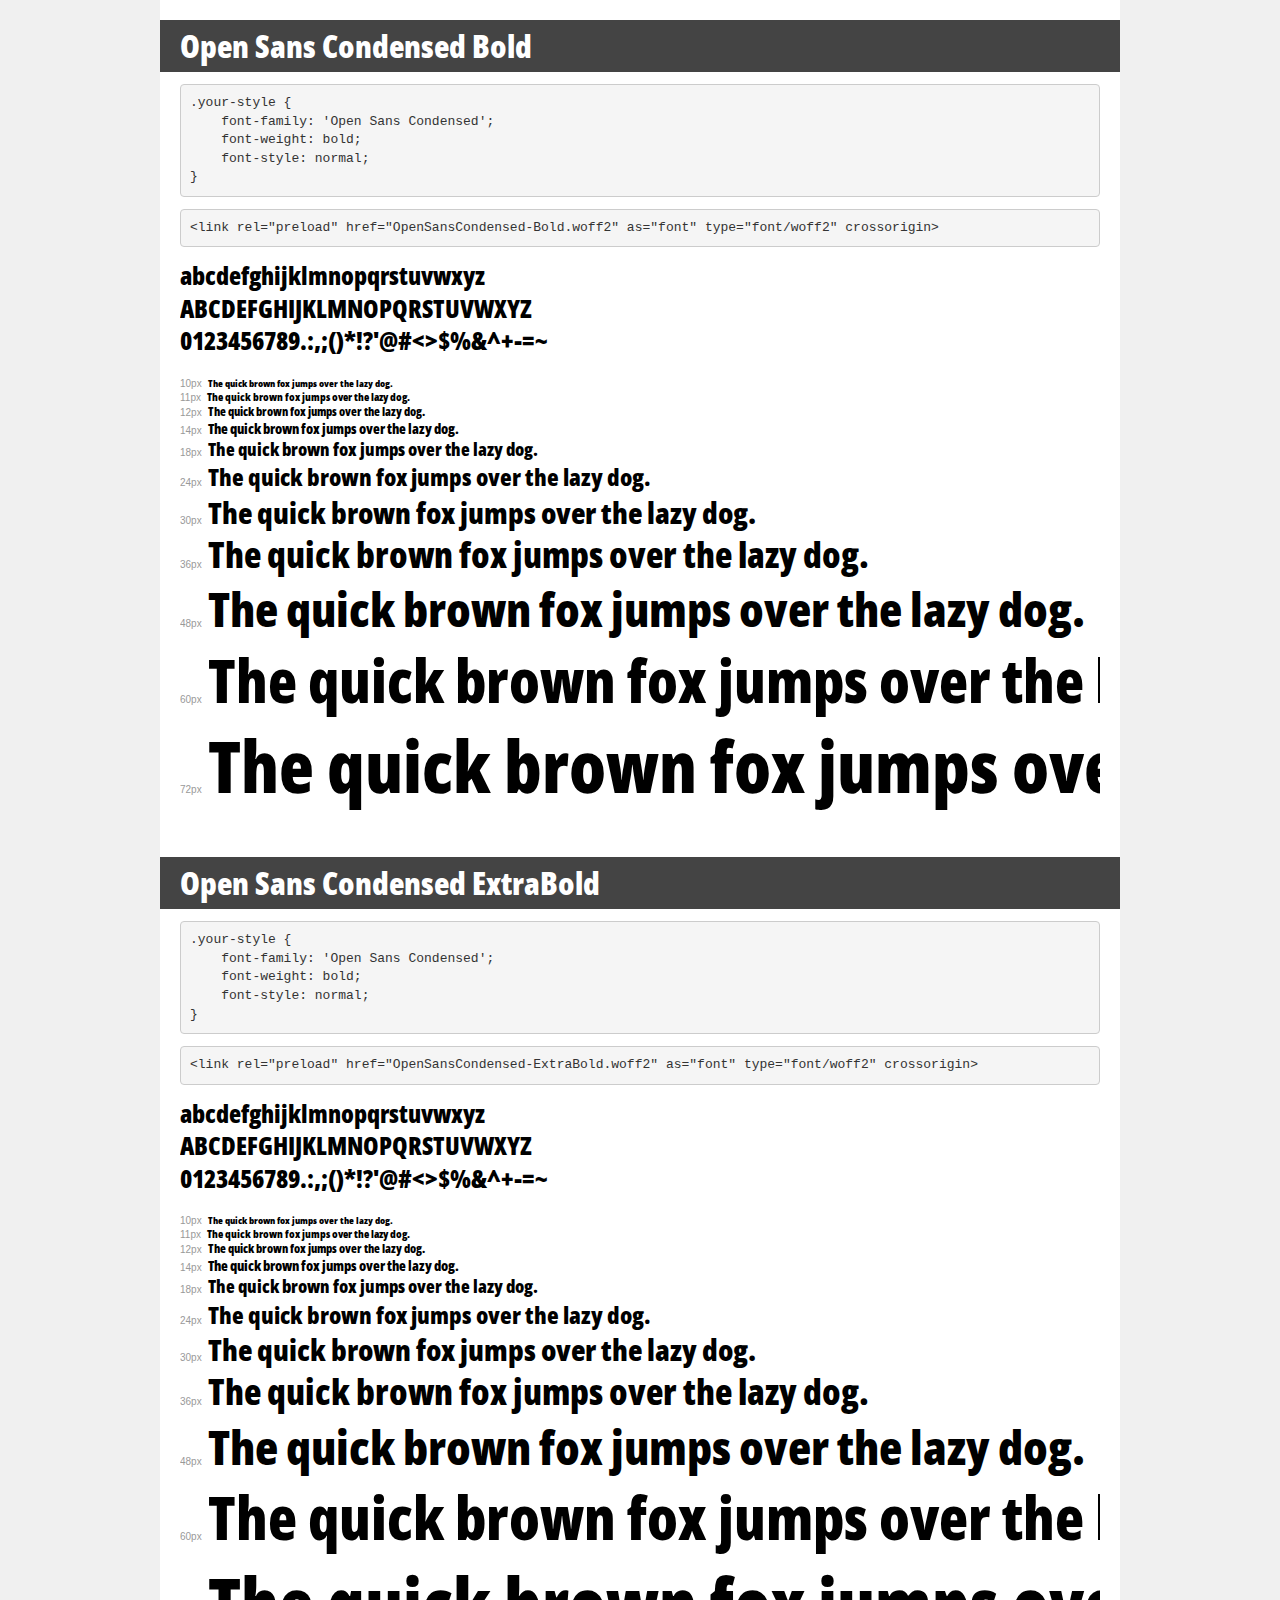
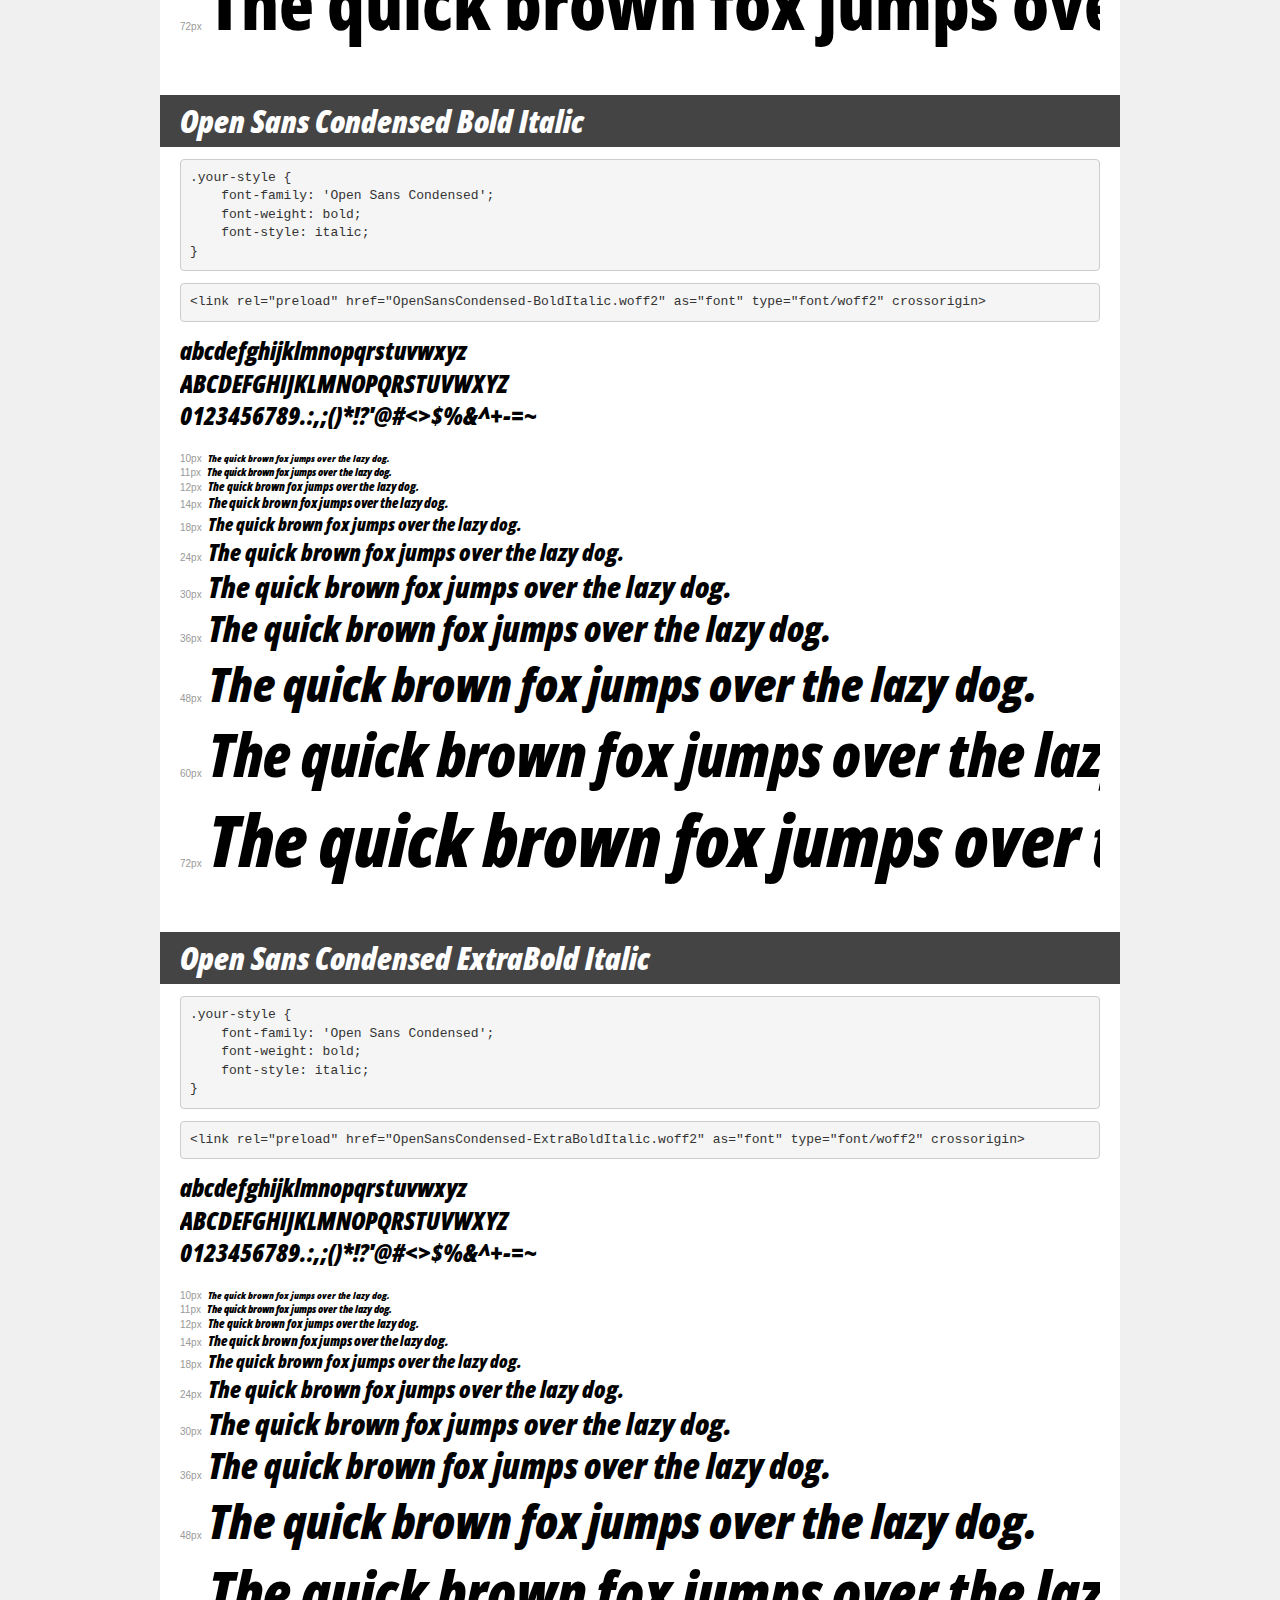
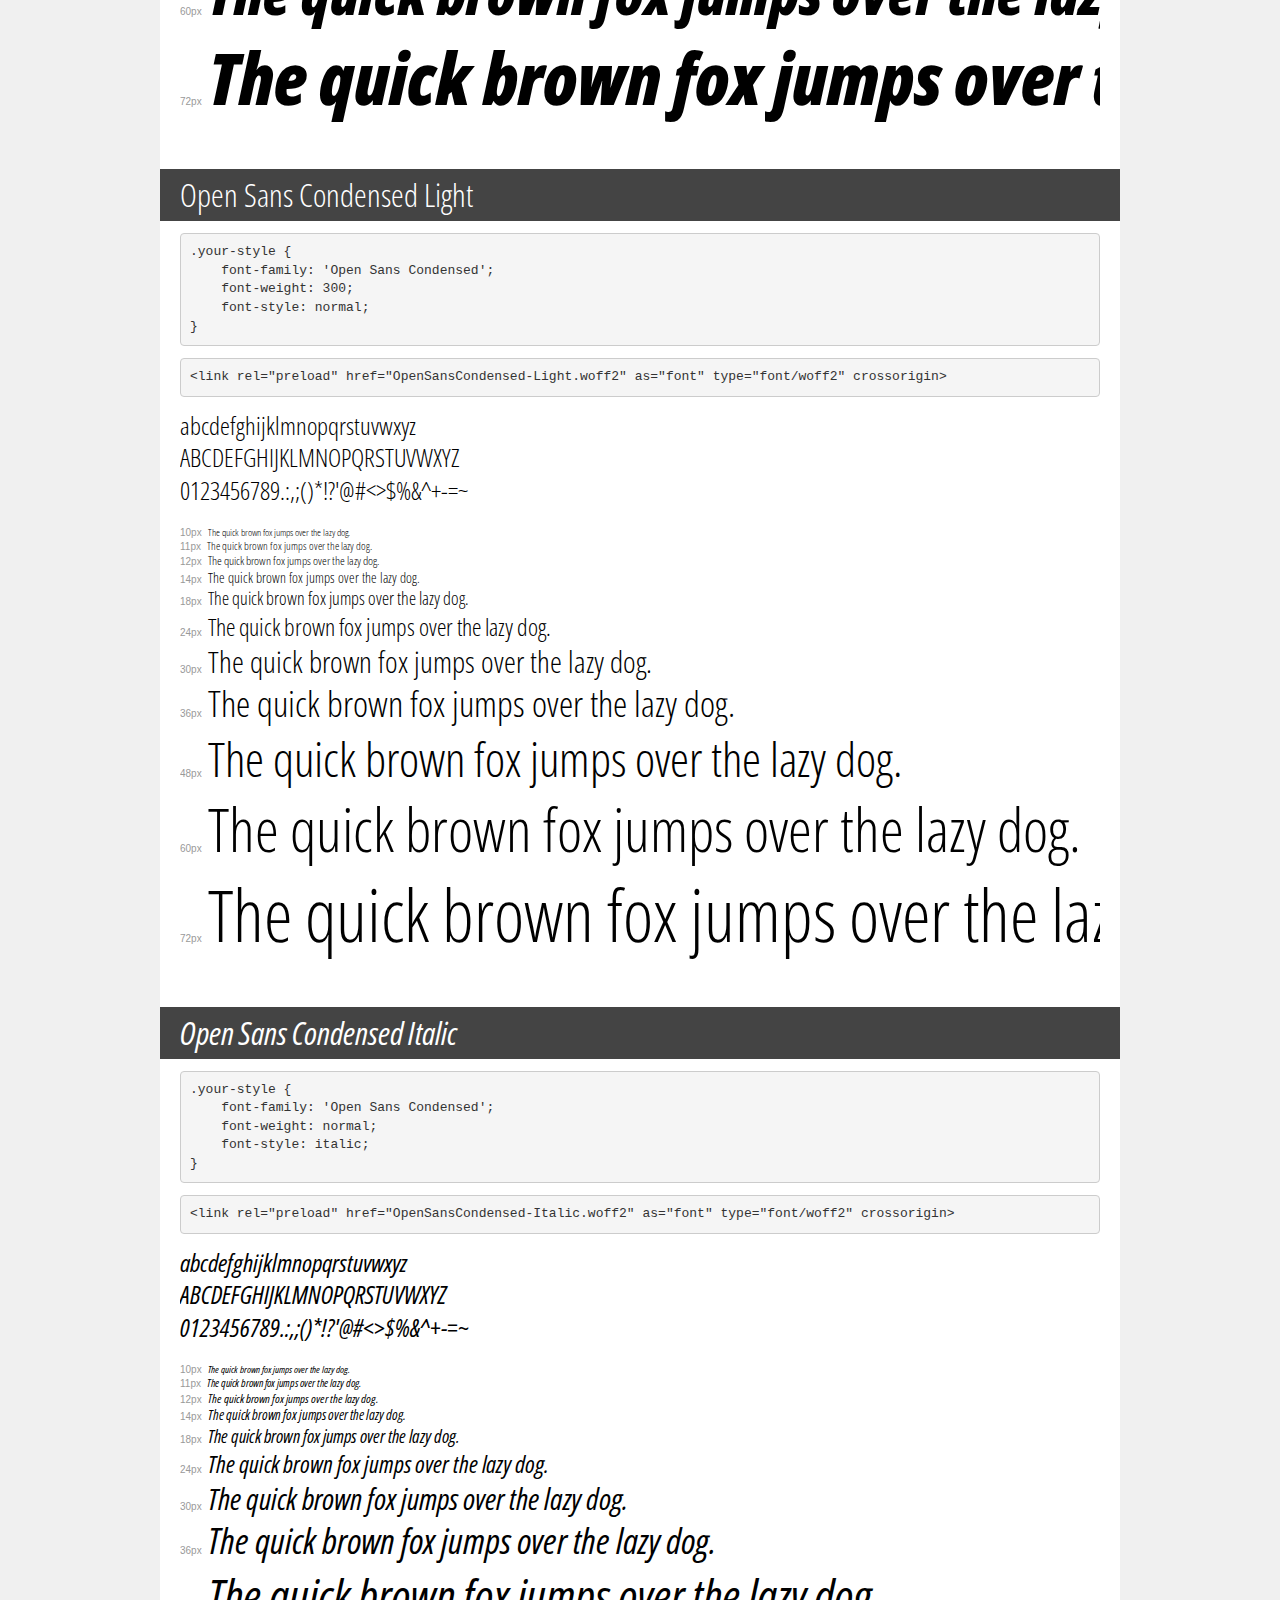
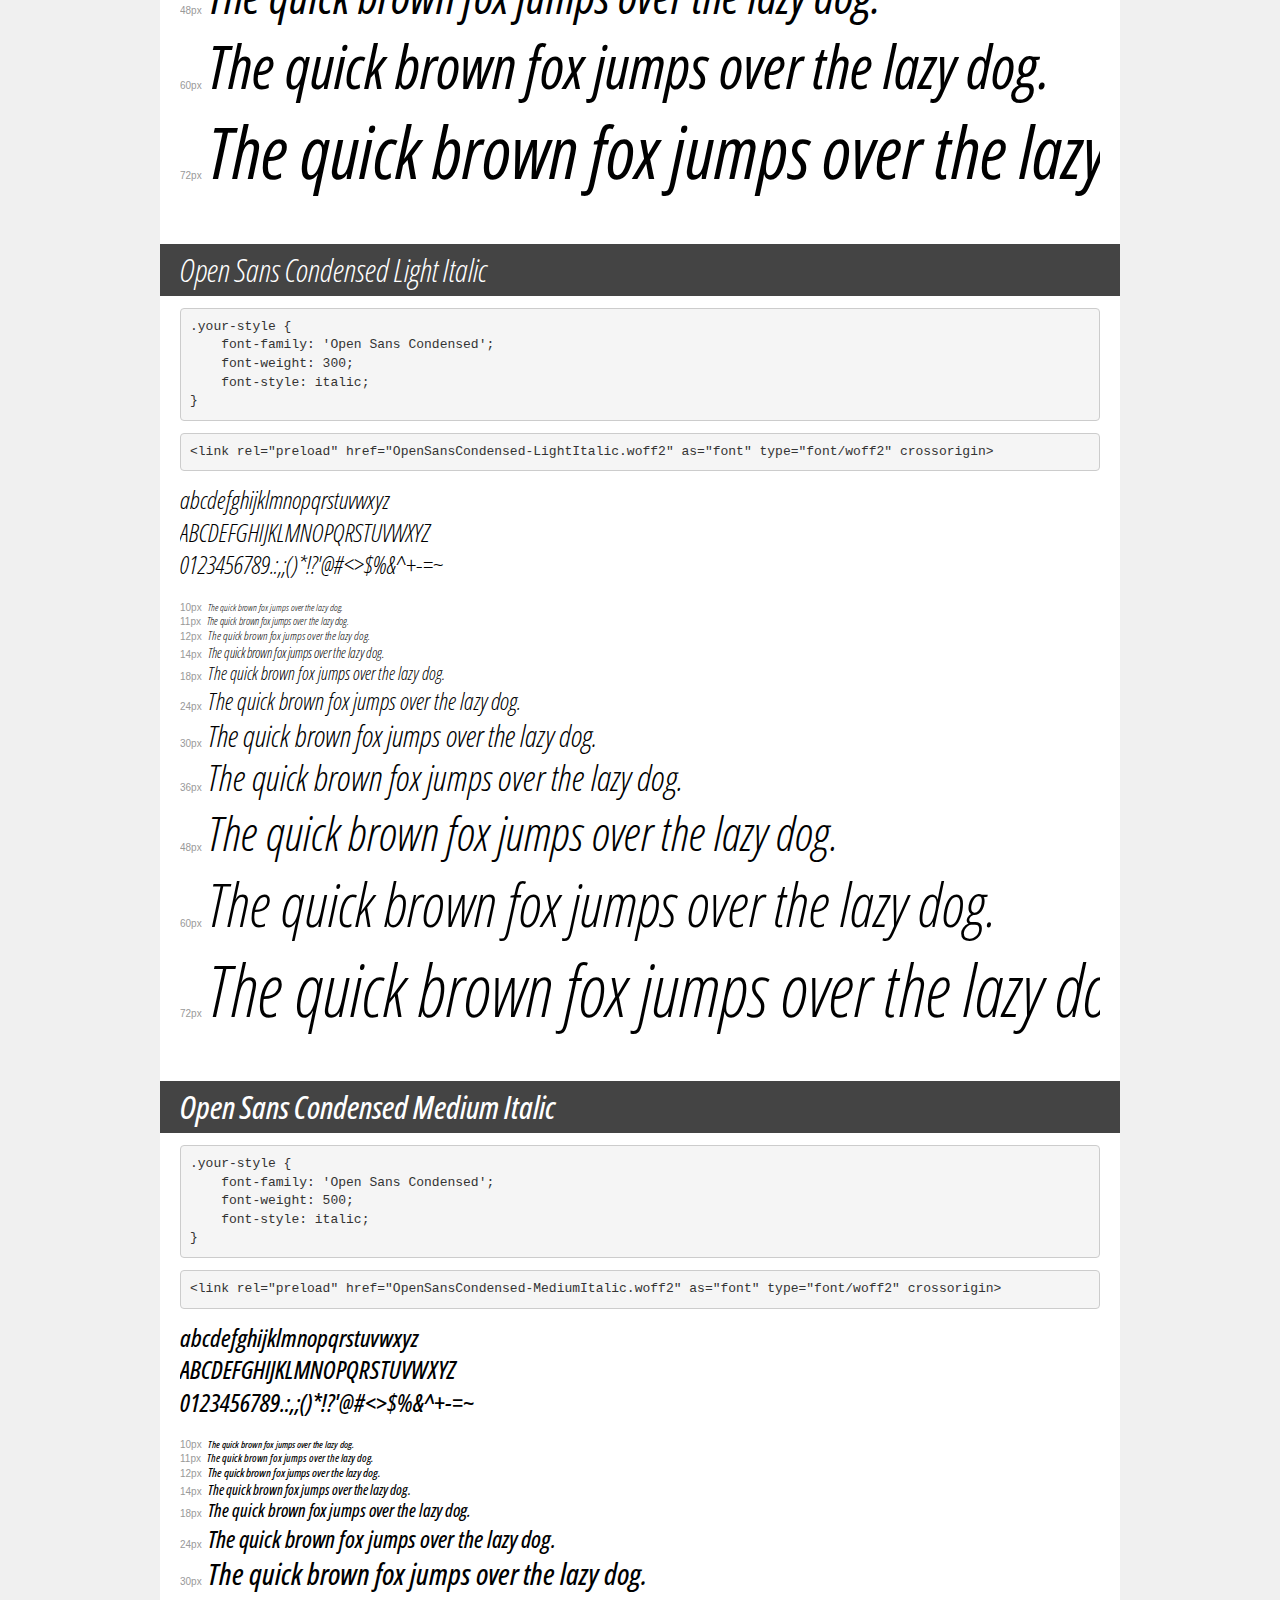
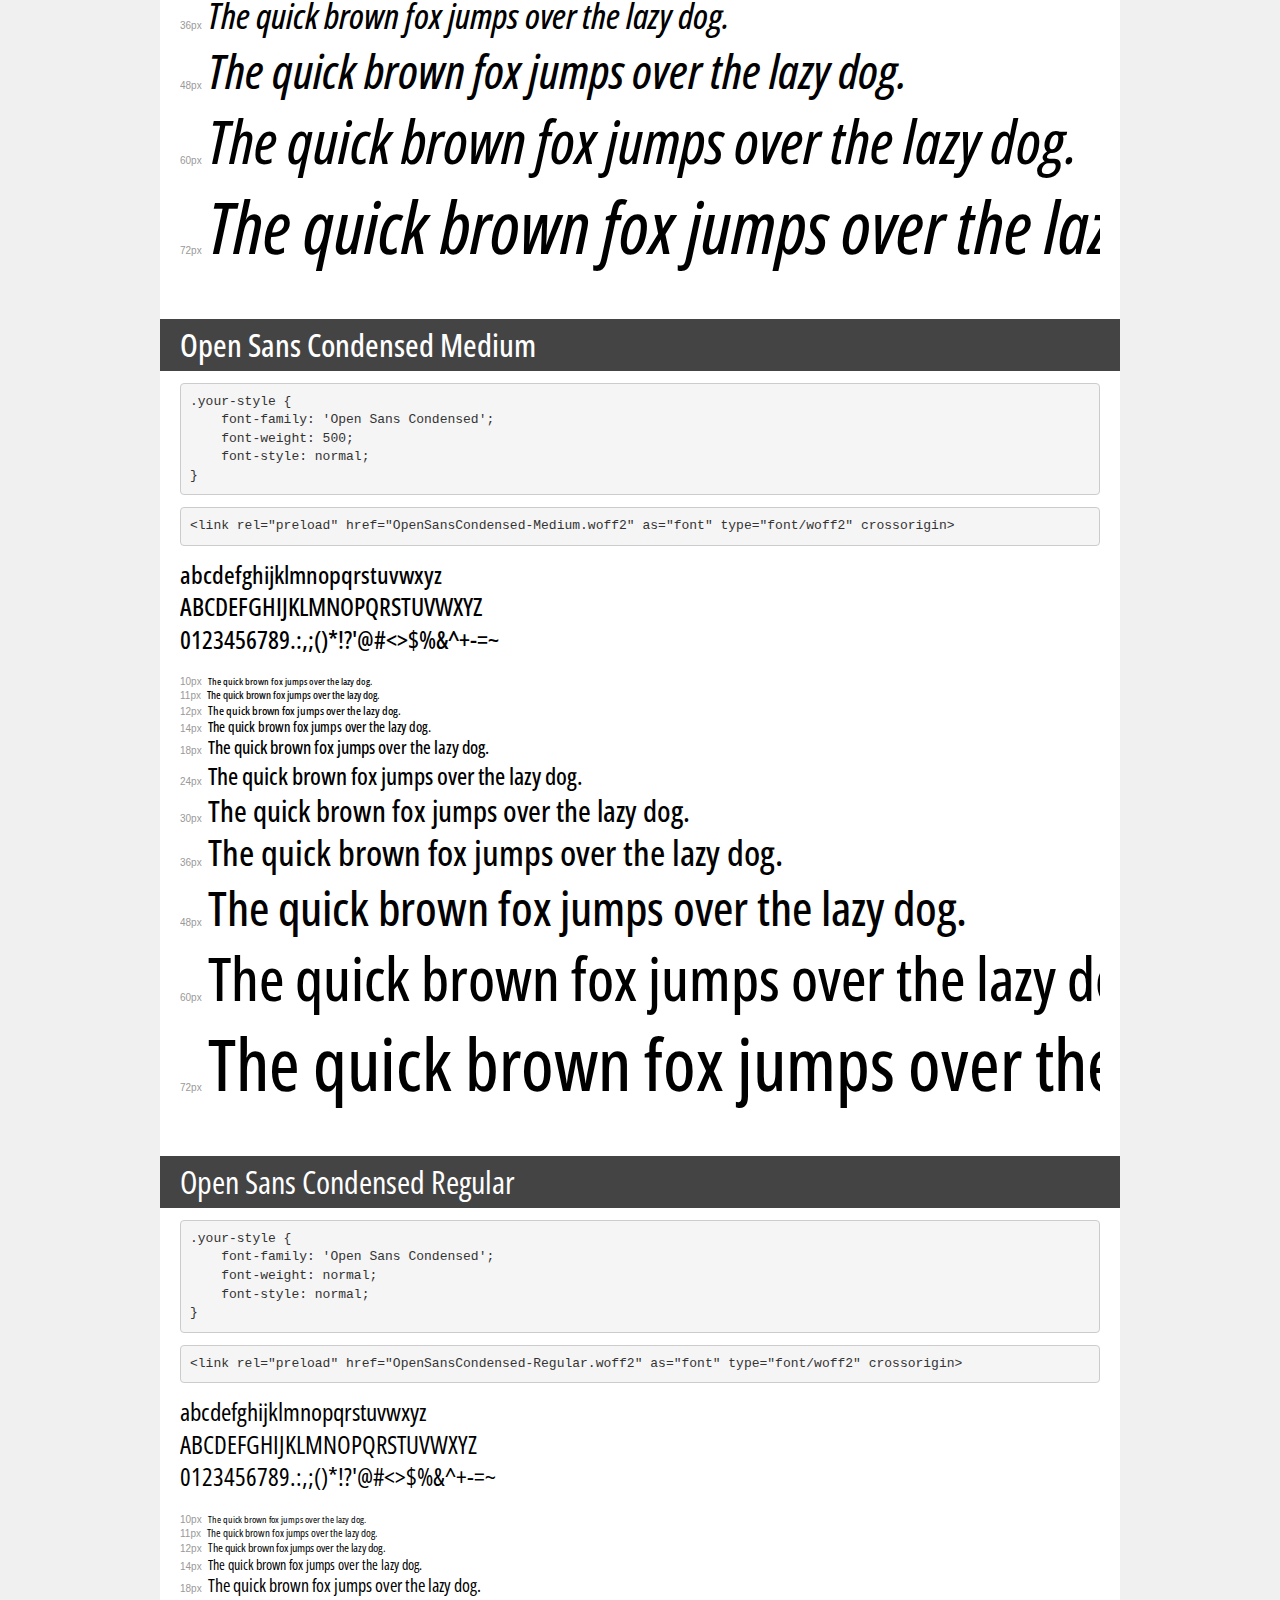
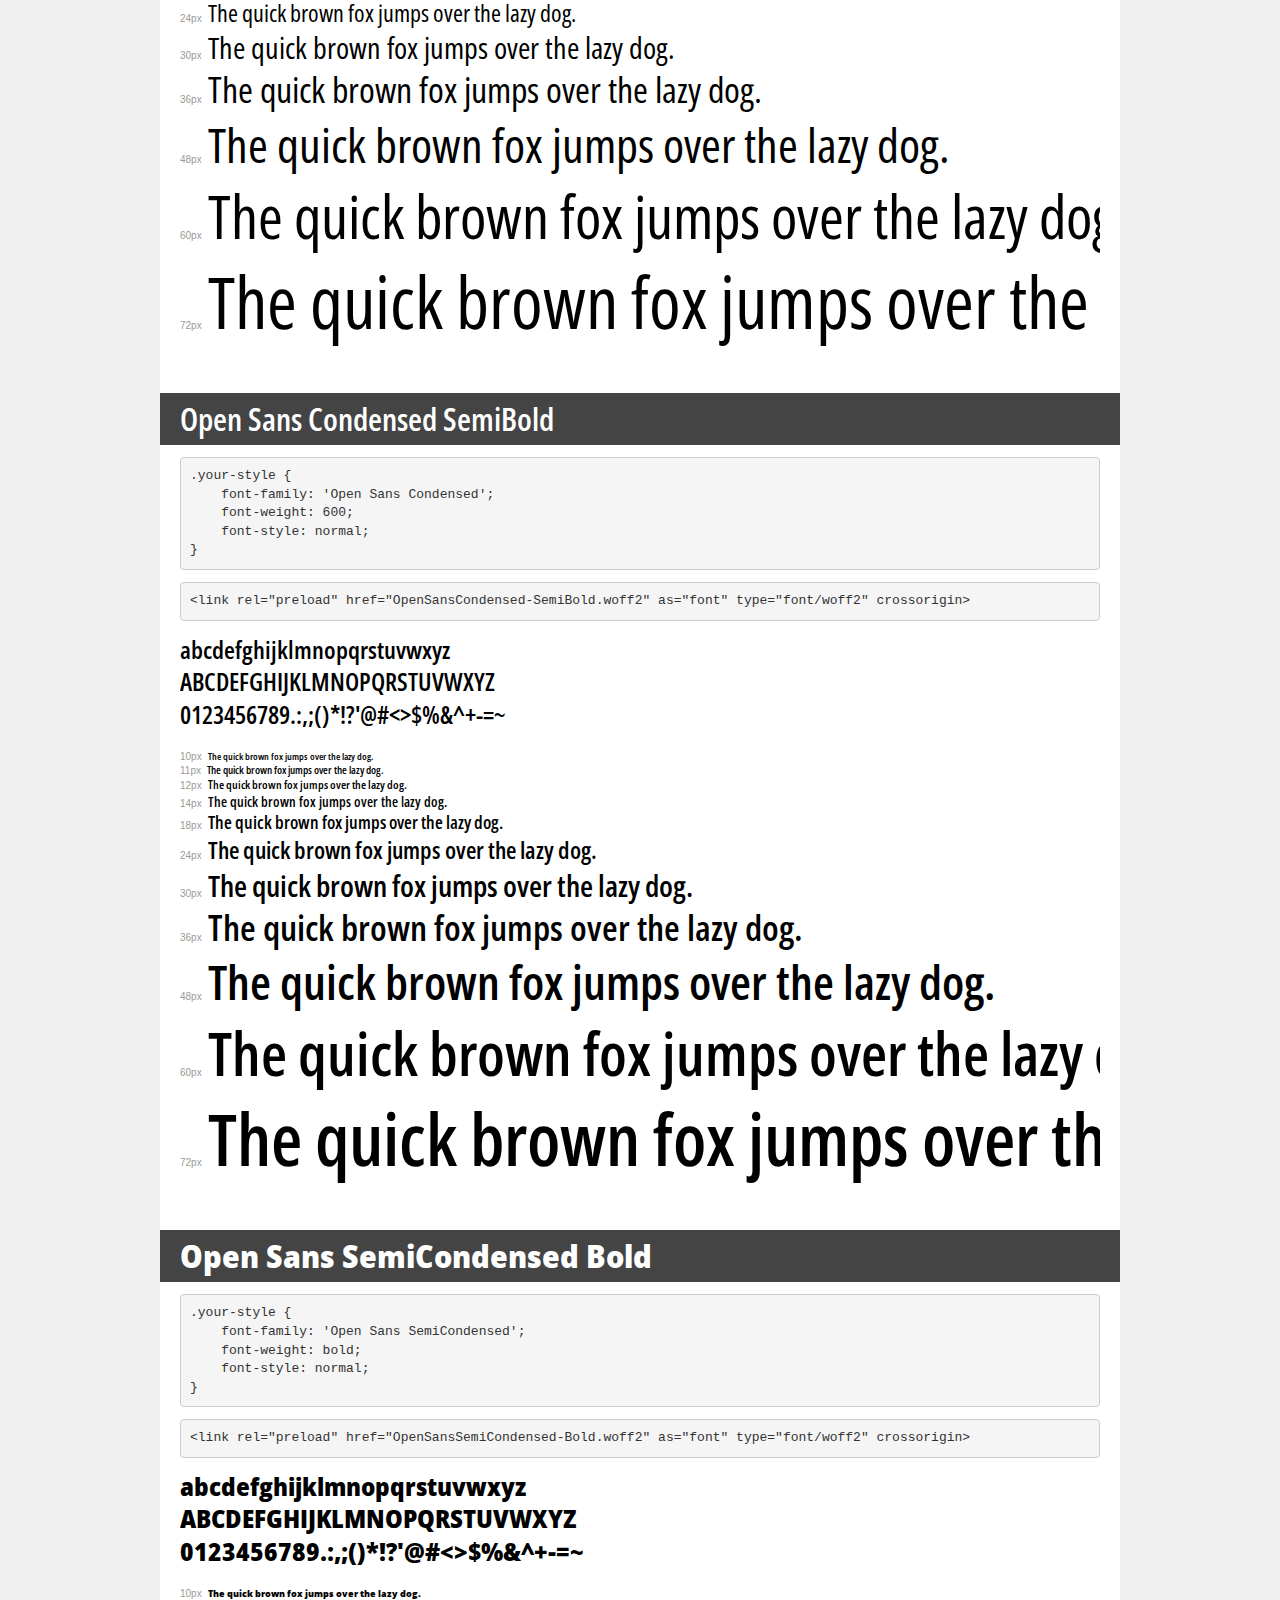
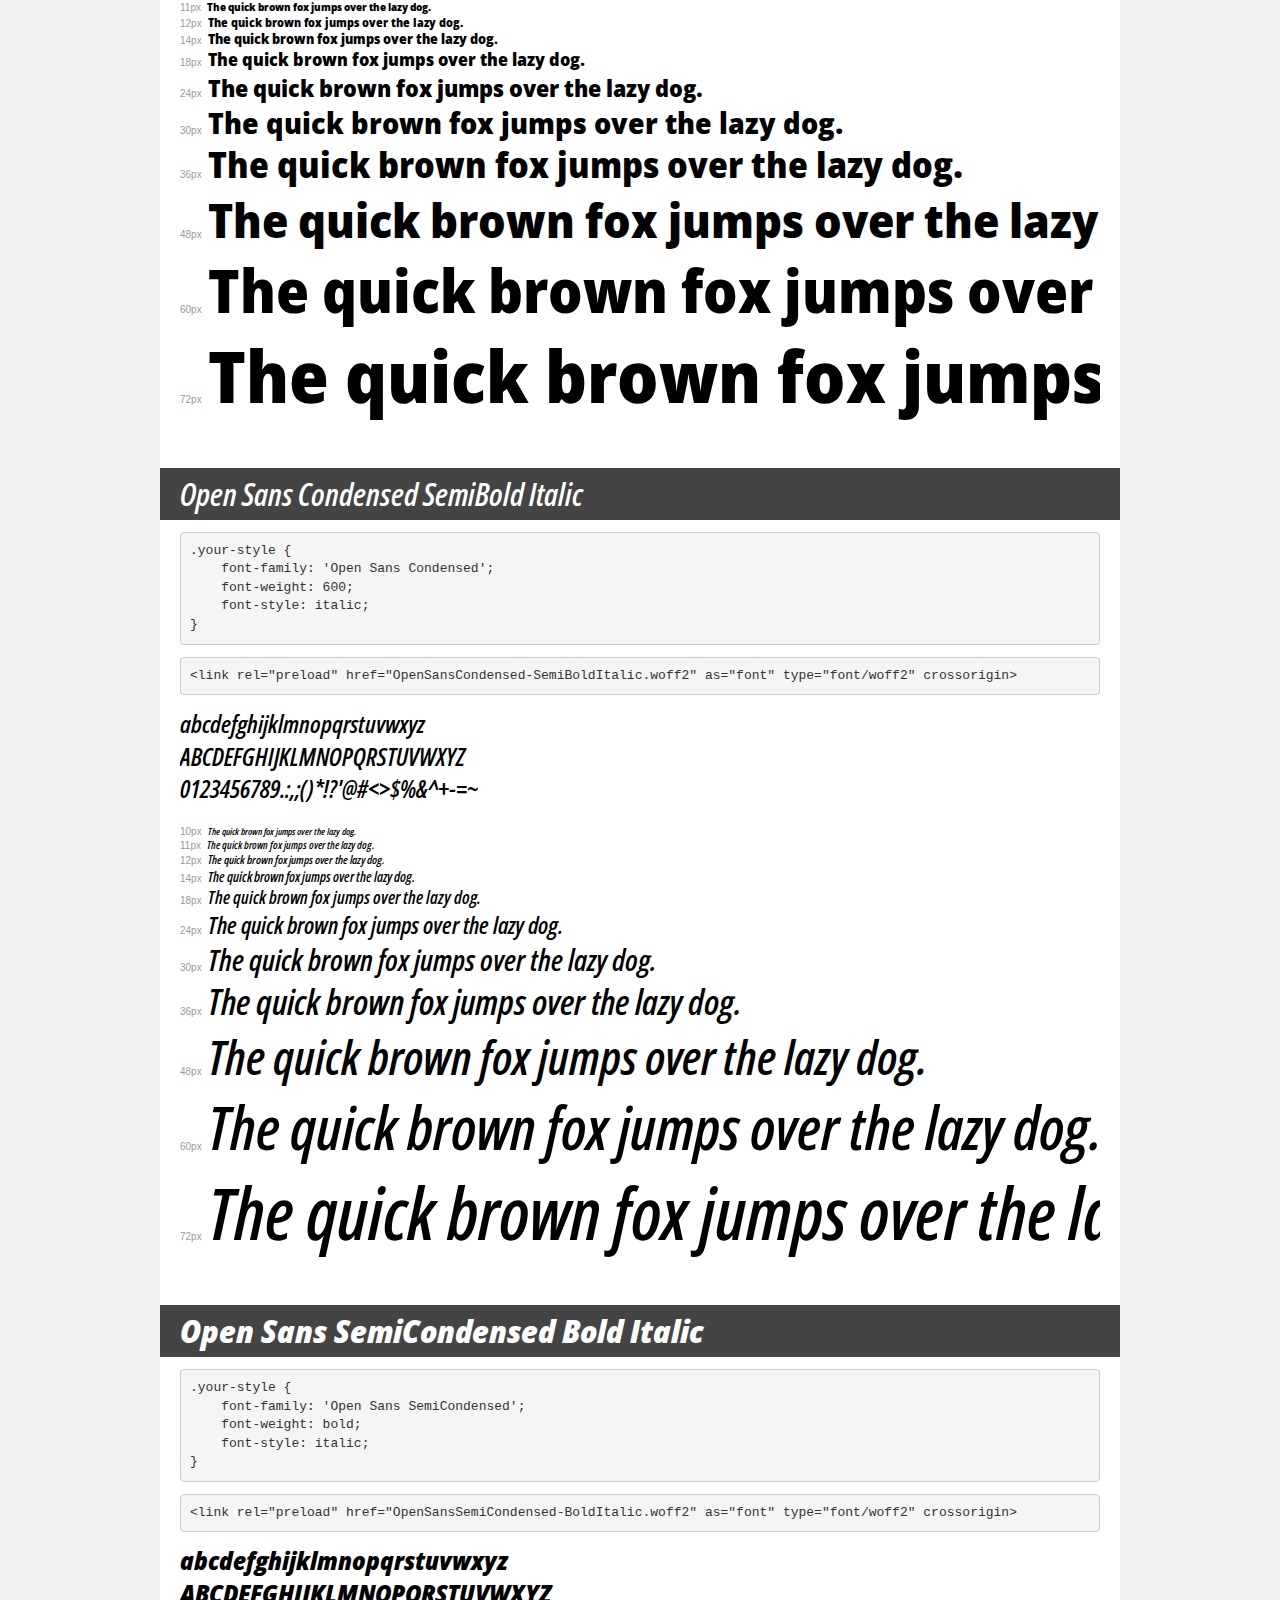
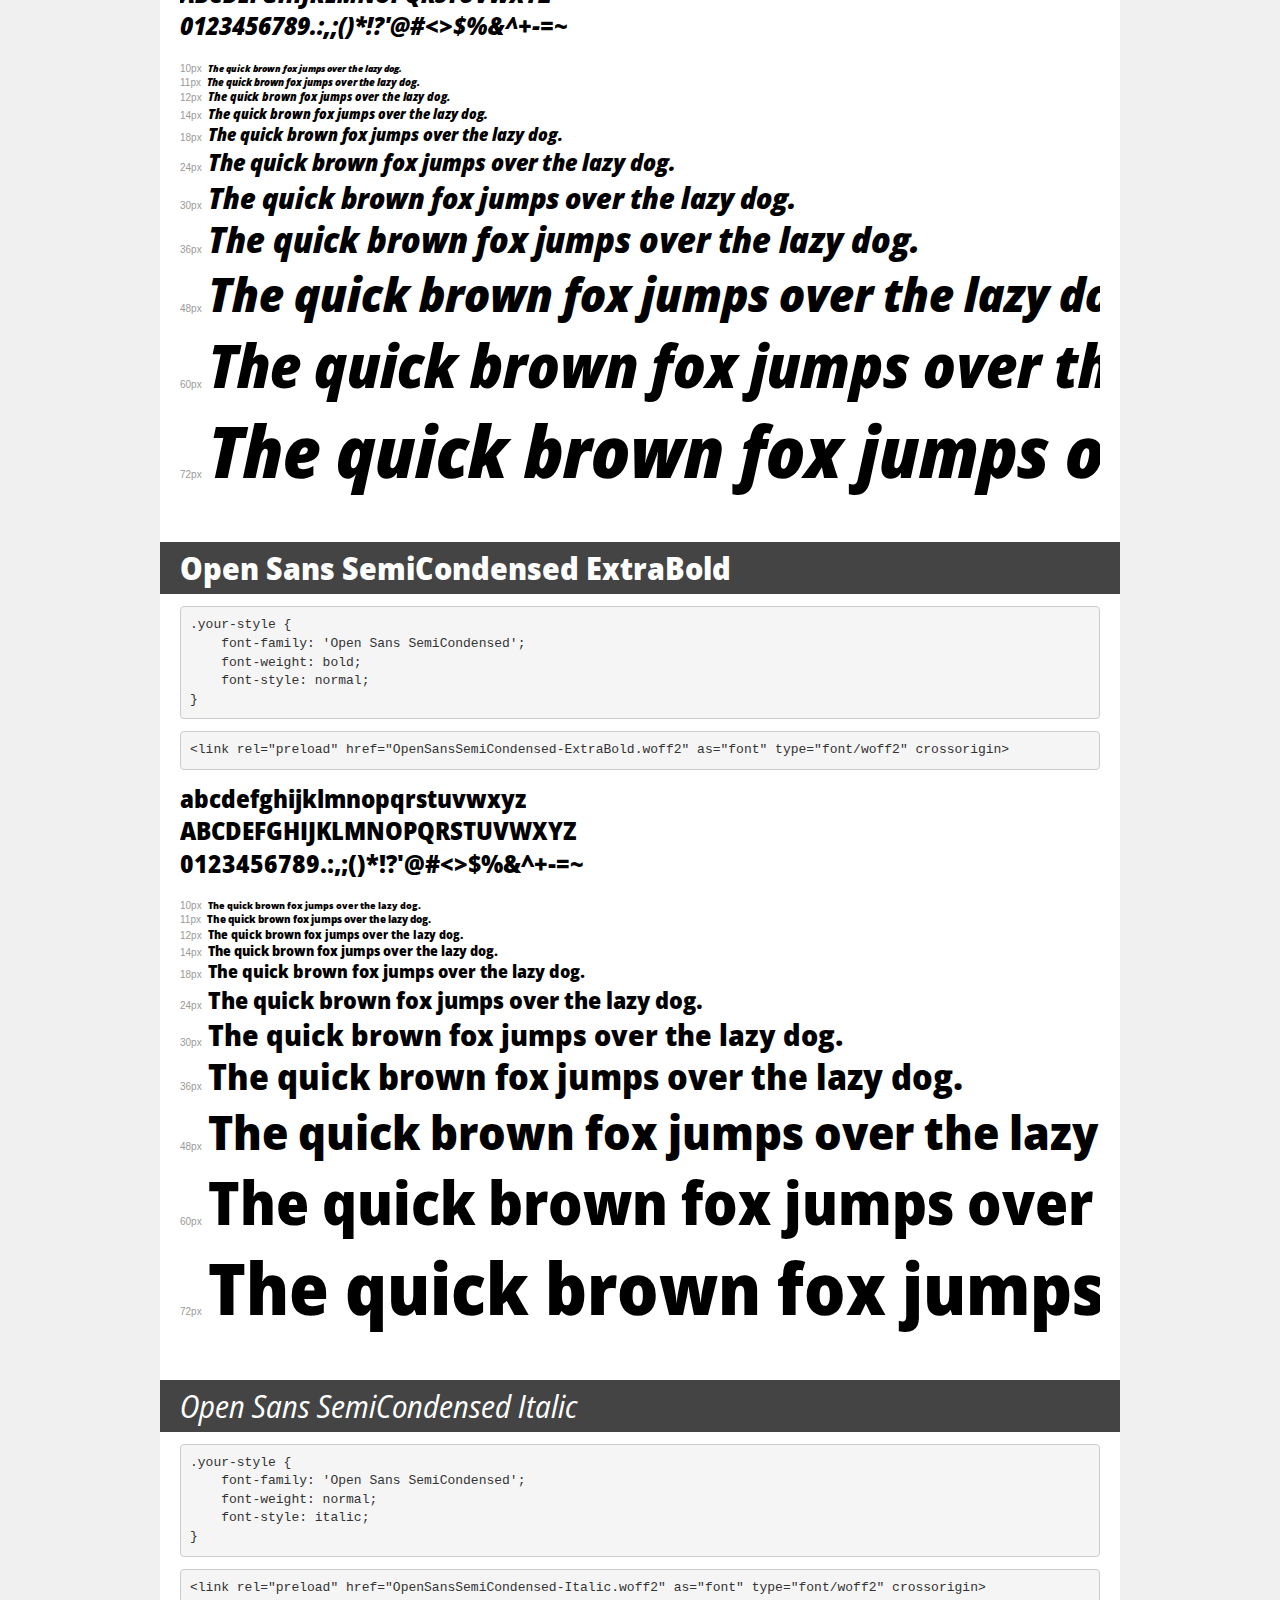
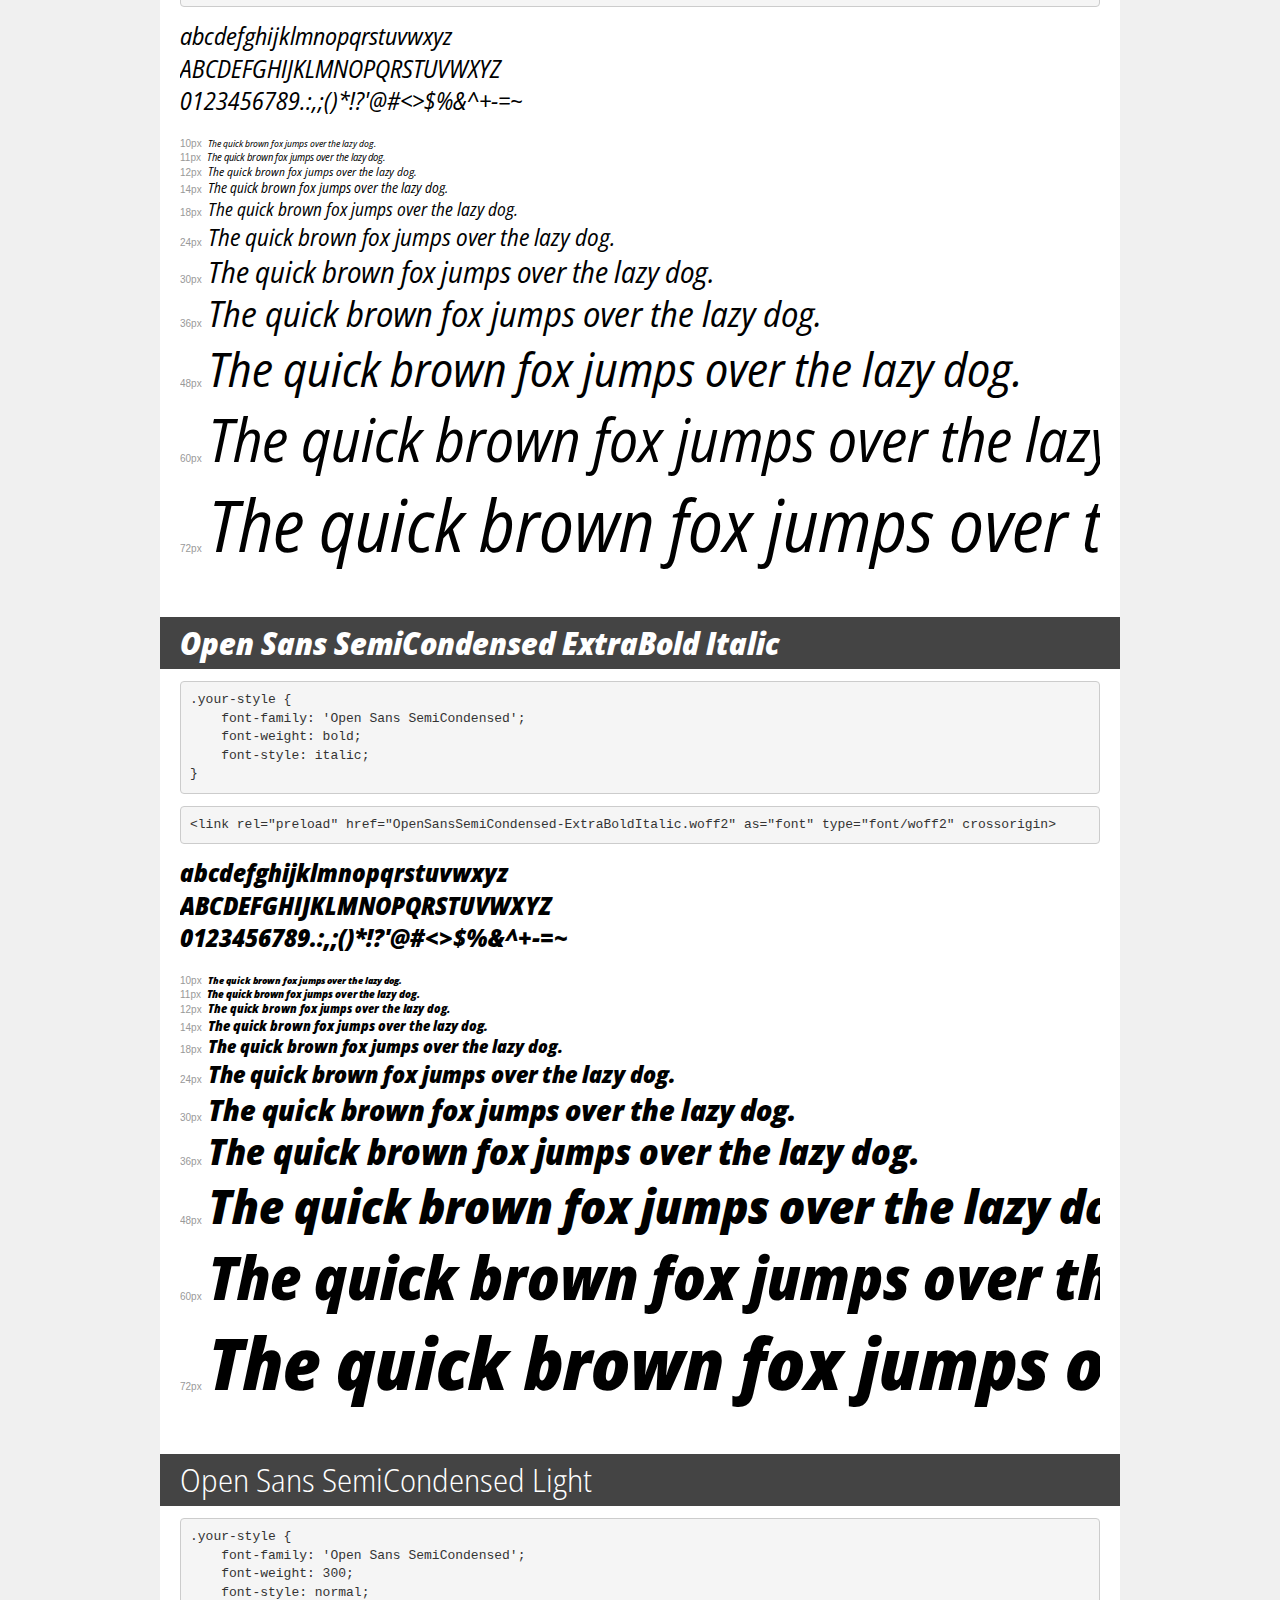
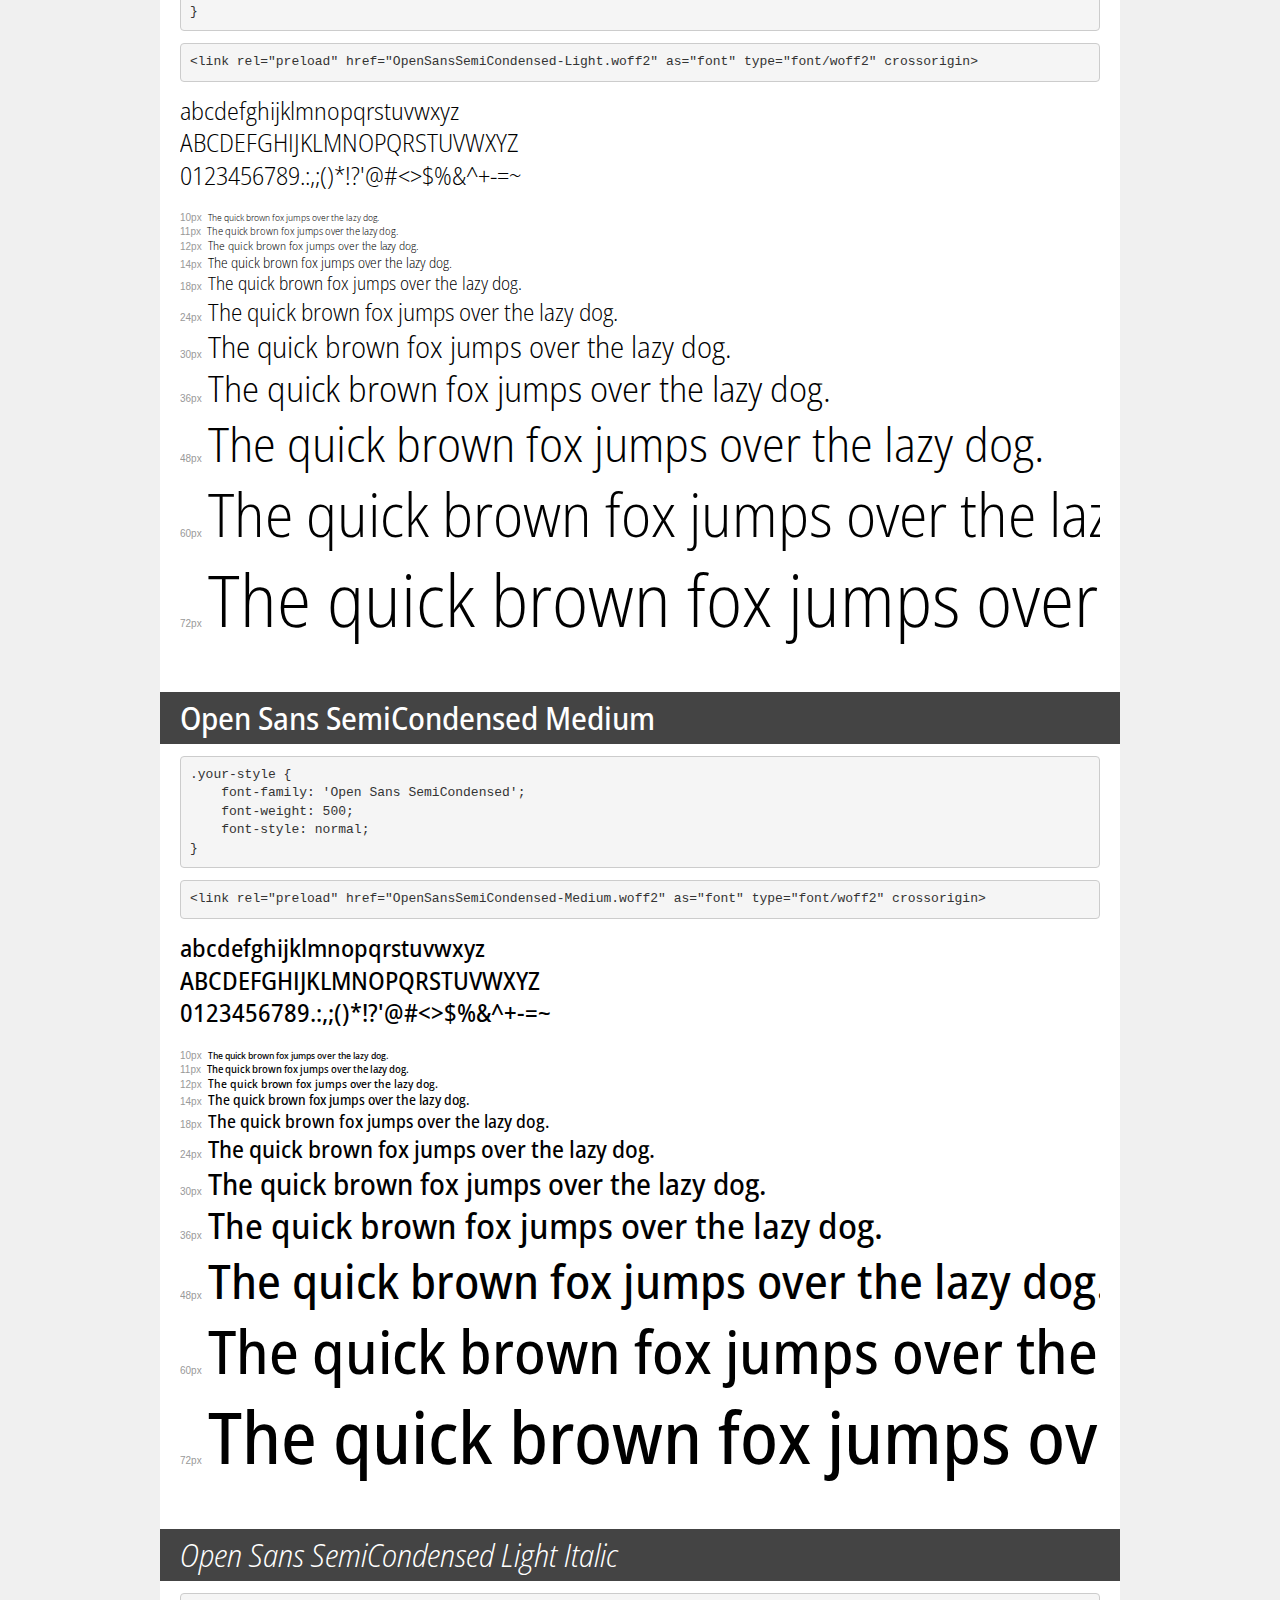
<file: fonts/OpenSans/demo.html>
<!DOCTYPE html>
<html lang="en">
<head>
    <meta charset="utf-8">
    <meta http-equiv="X-UA-Compatible" content="IE=edge">
    <meta name="viewport" content="width=device-width, initial-scale=1">
    <meta name="robots" content="noindex, noarchive">
    <meta name="format-detection" content="telephone=no">
    <title>Transfonter demo</title>
    <link href="stylesheet.css" rel="stylesheet">
    <style>
        /*
        http://meyerweb.com/eric/tools/css/reset/
        v2.0 | 20110126
        License: none (public domain)
        */
        html, body, div, span, applet, object, iframe,
        h1, h2, h3, h4, h5, h6, p, blockquote, pre,
        a, abbr, acronym, address, big, cite, code,
        del, dfn, em, img, ins, kbd, q, s, samp,
        small, strike, strong, sub, sup, tt, var,
        b, u, i, center,
        dl, dt, dd, ol, ul, li,
        fieldset, form, label, legend,
        table, caption, tbody, tfoot, thead, tr, th, td,
        article, aside, canvas, details, embed,
        figure, figcaption, footer, header, hgroup,
        menu, nav, output, ruby, section, summary,
        time, mark, audio, video {
            margin: 0;
            padding: 0;
            border: 0;
            font-size: 100%;
            font: inherit;
            vertical-align: baseline;
        }
        /* HTML5 display-role reset for older browsers */
        article, aside, details, figcaption, figure,
        footer, header, hgroup, menu, nav, section {
            display: block;
        }
        body {
            line-height: 1;
        }
        ol, ul {
            list-style: none;
        }
        blockquote, q {
            quotes: none;
        }
        blockquote:before, blockquote:after,
        q:before, q:after {
            content: '';
            content: none;
        }
        table {
            border-collapse: collapse;
            border-spacing: 0;
        }
        /* demo styles */
        body {
            background: #f0f0f0;
            color: #000;
        }
        .page {
            background: #fff;
            width: 920px;
            margin: 0 auto;
            padding: 20px 20px 0 20px;
            overflow: hidden;
        }
        .font-container {
            overflow-x: auto;
            overflow-y: hidden;
            margin-bottom: 40px;
            line-height: 1.3;
            white-space: nowrap;
            padding-bottom: 5px;
        }
        h1 {
            position: relative;
            background: #444;
            font-size: 32px;
            color: #fff;
            padding: 10px 20px;
            margin: 0 -20px 12px -20px;
        }
        .letters {
            font-size: 25px;
            margin-bottom: 20px;
        }
        .s10:before {
            content: '10px';
        }
        .s11:before {
            content: '11px';
        }
        .s12:before {
            content: '12px';
        }
        .s14:before {
            content: '14px';
        }
        .s18:before {
            content: '18px';
        }
        .s24:before {
            content: '24px';
        }
        .s30:before {
            content: '30px';
        }
        .s36:before {
            content: '36px';
        }
        .s48:before {
            content: '48px';
        }
        .s60:before {
            content: '60px';
        }
        .s72:before {
            content: '72px';
        }
        .s10:before, .s11:before, .s12:before, .s14:before,
        .s18:before, .s24:before, .s30:before, .s36:before,
        .s48:before, .s60:before, .s72:before {
            font-family: Arial, sans-serif;
            font-size: 10px;
            font-weight: normal;
            font-style: normal;
            color: #999;
            padding-right: 6px;
        }
        pre {
            display: block;
            padding: 9px;
            margin: 0 0 12px;
            font-family: Monaco, Menlo, Consolas, "Courier New", monospace;
            font-size: 13px;
            line-height: 1.428571429;
            color: #333;
            font-weight: normal;
            font-style: normal;
            background-color: #f5f5f5;
            border: 1px solid #ccc;
            overflow-x: auto;
            border-radius: 4px;
        }
        /* responsive */
        @media (max-width: 959px) {
            .page {
                width: auto;
                margin: 0;
            }
        }
    </style>
</head>
<body>
<div class="page">
    <div class="demo">
        <h1 style="font-family: 'Open Sans Condensed'; font-weight: bold; font-style: normal;">Open Sans Condensed Bold</h1>
        <pre title="Usage">.your-style {
    font-family: 'Open Sans Condensed';
    font-weight: bold;
    font-style: normal;
}</pre>
        <pre title="Preload (optional)">
&lt;link rel=&quot;preload&quot; href=&quot;OpenSansCondensed-Bold.woff2&quot; as=&quot;font&quot; type=&quot;font/woff2&quot; crossorigin&gt;</pre>
        <div class="font-container" style="font-family: 'Open Sans Condensed'; font-weight: bold; font-style: normal;">
            <p class="letters">
                abcdefghijklmnopqrstuvwxyz<br>
ABCDEFGHIJKLMNOPQRSTUVWXYZ<br>
                0123456789.:,;()*!?'@#&lt;&gt;$%&^+-=~
            </p>
            <p class="s10" style="font-size: 10px;">The quick brown fox jumps over the lazy dog.</p>
            <p class="s11" style="font-size: 11px;">The quick brown fox jumps over the lazy dog.</p>
            <p class="s12" style="font-size: 12px;">The quick brown fox jumps over the lazy dog.</p>
            <p class="s14" style="font-size: 14px;">The quick brown fox jumps over the lazy dog.</p>
            <p class="s18" style="font-size: 18px;">The quick brown fox jumps over the lazy dog.</p>
            <p class="s24" style="font-size: 24px;">The quick brown fox jumps over the lazy dog.</p>
            <p class="s30" style="font-size: 30px;">The quick brown fox jumps over the lazy dog.</p>
            <p class="s36" style="font-size: 36px;">The quick brown fox jumps over the lazy dog.</p>
            <p class="s48" style="font-size: 48px;">The quick brown fox jumps over the lazy dog.</p>
            <p class="s60" style="font-size: 60px;">The quick brown fox jumps over the lazy dog.</p>
            <p class="s72" style="font-size: 72px;">The quick brown fox jumps over the lazy dog.</p>
        </div>
    </div>

    <div class="demo">
        <h1 style="font-family: 'Open Sans Condensed'; font-weight: bold; font-style: normal;">Open Sans Condensed ExtraBold</h1>
        <pre title="Usage">.your-style {
    font-family: 'Open Sans Condensed';
    font-weight: bold;
    font-style: normal;
}</pre>
        <pre title="Preload (optional)">
&lt;link rel=&quot;preload&quot; href=&quot;OpenSansCondensed-ExtraBold.woff2&quot; as=&quot;font&quot; type=&quot;font/woff2&quot; crossorigin&gt;</pre>
        <div class="font-container" style="font-family: 'Open Sans Condensed'; font-weight: bold; font-style: normal;">
            <p class="letters">
                abcdefghijklmnopqrstuvwxyz<br>
ABCDEFGHIJKLMNOPQRSTUVWXYZ<br>
                0123456789.:,;()*!?'@#&lt;&gt;$%&^+-=~
            </p>
            <p class="s10" style="font-size: 10px;">The quick brown fox jumps over the lazy dog.</p>
            <p class="s11" style="font-size: 11px;">The quick brown fox jumps over the lazy dog.</p>
            <p class="s12" style="font-size: 12px;">The quick brown fox jumps over the lazy dog.</p>
            <p class="s14" style="font-size: 14px;">The quick brown fox jumps over the lazy dog.</p>
            <p class="s18" style="font-size: 18px;">The quick brown fox jumps over the lazy dog.</p>
            <p class="s24" style="font-size: 24px;">The quick brown fox jumps over the lazy dog.</p>
            <p class="s30" style="font-size: 30px;">The quick brown fox jumps over the lazy dog.</p>
            <p class="s36" style="font-size: 36px;">The quick brown fox jumps over the lazy dog.</p>
            <p class="s48" style="font-size: 48px;">The quick brown fox jumps over the lazy dog.</p>
            <p class="s60" style="font-size: 60px;">The quick brown fox jumps over the lazy dog.</p>
            <p class="s72" style="font-size: 72px;">The quick brown fox jumps over the lazy dog.</p>
        </div>
    </div>

    <div class="demo">
        <h1 style="font-family: 'Open Sans Condensed'; font-weight: bold; font-style: italic;">Open Sans Condensed Bold Italic</h1>
        <pre title="Usage">.your-style {
    font-family: 'Open Sans Condensed';
    font-weight: bold;
    font-style: italic;
}</pre>
        <pre title="Preload (optional)">
&lt;link rel=&quot;preload&quot; href=&quot;OpenSansCondensed-BoldItalic.woff2&quot; as=&quot;font&quot; type=&quot;font/woff2&quot; crossorigin&gt;</pre>
        <div class="font-container" style="font-family: 'Open Sans Condensed'; font-weight: bold; font-style: italic;">
            <p class="letters">
                abcdefghijklmnopqrstuvwxyz<br>
ABCDEFGHIJKLMNOPQRSTUVWXYZ<br>
                0123456789.:,;()*!?'@#&lt;&gt;$%&^+-=~
            </p>
            <p class="s10" style="font-size: 10px;">The quick brown fox jumps over the lazy dog.</p>
            <p class="s11" style="font-size: 11px;">The quick brown fox jumps over the lazy dog.</p>
            <p class="s12" style="font-size: 12px;">The quick brown fox jumps over the lazy dog.</p>
            <p class="s14" style="font-size: 14px;">The quick brown fox jumps over the lazy dog.</p>
            <p class="s18" style="font-size: 18px;">The quick brown fox jumps over the lazy dog.</p>
            <p class="s24" style="font-size: 24px;">The quick brown fox jumps over the lazy dog.</p>
            <p class="s30" style="font-size: 30px;">The quick brown fox jumps over the lazy dog.</p>
            <p class="s36" style="font-size: 36px;">The quick brown fox jumps over the lazy dog.</p>
            <p class="s48" style="font-size: 48px;">The quick brown fox jumps over the lazy dog.</p>
            <p class="s60" style="font-size: 60px;">The quick brown fox jumps over the lazy dog.</p>
            <p class="s72" style="font-size: 72px;">The quick brown fox jumps over the lazy dog.</p>
        </div>
    </div>

    <div class="demo">
        <h1 style="font-family: 'Open Sans Condensed'; font-weight: bold; font-style: italic;">Open Sans Condensed ExtraBold Italic</h1>
        <pre title="Usage">.your-style {
    font-family: 'Open Sans Condensed';
    font-weight: bold;
    font-style: italic;
}</pre>
        <pre title="Preload (optional)">
&lt;link rel=&quot;preload&quot; href=&quot;OpenSansCondensed-ExtraBoldItalic.woff2&quot; as=&quot;font&quot; type=&quot;font/woff2&quot; crossorigin&gt;</pre>
        <div class="font-container" style="font-family: 'Open Sans Condensed'; font-weight: bold; font-style: italic;">
            <p class="letters">
                abcdefghijklmnopqrstuvwxyz<br>
ABCDEFGHIJKLMNOPQRSTUVWXYZ<br>
                0123456789.:,;()*!?'@#&lt;&gt;$%&^+-=~
            </p>
            <p class="s10" style="font-size: 10px;">The quick brown fox jumps over the lazy dog.</p>
            <p class="s11" style="font-size: 11px;">The quick brown fox jumps over the lazy dog.</p>
            <p class="s12" style="font-size: 12px;">The quick brown fox jumps over the lazy dog.</p>
            <p class="s14" style="font-size: 14px;">The quick brown fox jumps over the lazy dog.</p>
            <p class="s18" style="font-size: 18px;">The quick brown fox jumps over the lazy dog.</p>
            <p class="s24" style="font-size: 24px;">The quick brown fox jumps over the lazy dog.</p>
            <p class="s30" style="font-size: 30px;">The quick brown fox jumps over the lazy dog.</p>
            <p class="s36" style="font-size: 36px;">The quick brown fox jumps over the lazy dog.</p>
            <p class="s48" style="font-size: 48px;">The quick brown fox jumps over the lazy dog.</p>
            <p class="s60" style="font-size: 60px;">The quick brown fox jumps over the lazy dog.</p>
            <p class="s72" style="font-size: 72px;">The quick brown fox jumps over the lazy dog.</p>
        </div>
    </div>

    <div class="demo">
        <h1 style="font-family: 'Open Sans Condensed'; font-weight: 300; font-style: normal;">Open Sans Condensed Light</h1>
        <pre title="Usage">.your-style {
    font-family: 'Open Sans Condensed';
    font-weight: 300;
    font-style: normal;
}</pre>
        <pre title="Preload (optional)">
&lt;link rel=&quot;preload&quot; href=&quot;OpenSansCondensed-Light.woff2&quot; as=&quot;font&quot; type=&quot;font/woff2&quot; crossorigin&gt;</pre>
        <div class="font-container" style="font-family: 'Open Sans Condensed'; font-weight: 300; font-style: normal;">
            <p class="letters">
                abcdefghijklmnopqrstuvwxyz<br>
ABCDEFGHIJKLMNOPQRSTUVWXYZ<br>
                0123456789.:,;()*!?'@#&lt;&gt;$%&^+-=~
            </p>
            <p class="s10" style="font-size: 10px;">The quick brown fox jumps over the lazy dog.</p>
            <p class="s11" style="font-size: 11px;">The quick brown fox jumps over the lazy dog.</p>
            <p class="s12" style="font-size: 12px;">The quick brown fox jumps over the lazy dog.</p>
            <p class="s14" style="font-size: 14px;">The quick brown fox jumps over the lazy dog.</p>
            <p class="s18" style="font-size: 18px;">The quick brown fox jumps over the lazy dog.</p>
            <p class="s24" style="font-size: 24px;">The quick brown fox jumps over the lazy dog.</p>
            <p class="s30" style="font-size: 30px;">The quick brown fox jumps over the lazy dog.</p>
            <p class="s36" style="font-size: 36px;">The quick brown fox jumps over the lazy dog.</p>
            <p class="s48" style="font-size: 48px;">The quick brown fox jumps over the lazy dog.</p>
            <p class="s60" style="font-size: 60px;">The quick brown fox jumps over the lazy dog.</p>
            <p class="s72" style="font-size: 72px;">The quick brown fox jumps over the lazy dog.</p>
        </div>
    </div>

    <div class="demo">
        <h1 style="font-family: 'Open Sans Condensed'; font-weight: normal; font-style: italic;">Open Sans Condensed Italic</h1>
        <pre title="Usage">.your-style {
    font-family: 'Open Sans Condensed';
    font-weight: normal;
    font-style: italic;
}</pre>
        <pre title="Preload (optional)">
&lt;link rel=&quot;preload&quot; href=&quot;OpenSansCondensed-Italic.woff2&quot; as=&quot;font&quot; type=&quot;font/woff2&quot; crossorigin&gt;</pre>
        <div class="font-container" style="font-family: 'Open Sans Condensed'; font-weight: normal; font-style: italic;">
            <p class="letters">
                abcdefghijklmnopqrstuvwxyz<br>
ABCDEFGHIJKLMNOPQRSTUVWXYZ<br>
                0123456789.:,;()*!?'@#&lt;&gt;$%&^+-=~
            </p>
            <p class="s10" style="font-size: 10px;">The quick brown fox jumps over the lazy dog.</p>
            <p class="s11" style="font-size: 11px;">The quick brown fox jumps over the lazy dog.</p>
            <p class="s12" style="font-size: 12px;">The quick brown fox jumps over the lazy dog.</p>
            <p class="s14" style="font-size: 14px;">The quick brown fox jumps over the lazy dog.</p>
            <p class="s18" style="font-size: 18px;">The quick brown fox jumps over the lazy dog.</p>
            <p class="s24" style="font-size: 24px;">The quick brown fox jumps over the lazy dog.</p>
            <p class="s30" style="font-size: 30px;">The quick brown fox jumps over the lazy dog.</p>
            <p class="s36" style="font-size: 36px;">The quick brown fox jumps over the lazy dog.</p>
            <p class="s48" style="font-size: 48px;">The quick brown fox jumps over the lazy dog.</p>
            <p class="s60" style="font-size: 60px;">The quick brown fox jumps over the lazy dog.</p>
            <p class="s72" style="font-size: 72px;">The quick brown fox jumps over the lazy dog.</p>
        </div>
    </div>

    <div class="demo">
        <h1 style="font-family: 'Open Sans Condensed'; font-weight: 300; font-style: italic;">Open Sans Condensed Light Italic</h1>
        <pre title="Usage">.your-style {
    font-family: 'Open Sans Condensed';
    font-weight: 300;
    font-style: italic;
}</pre>
        <pre title="Preload (optional)">
&lt;link rel=&quot;preload&quot; href=&quot;OpenSansCondensed-LightItalic.woff2&quot; as=&quot;font&quot; type=&quot;font/woff2&quot; crossorigin&gt;</pre>
        <div class="font-container" style="font-family: 'Open Sans Condensed'; font-weight: 300; font-style: italic;">
            <p class="letters">
                abcdefghijklmnopqrstuvwxyz<br>
ABCDEFGHIJKLMNOPQRSTUVWXYZ<br>
                0123456789.:,;()*!?'@#&lt;&gt;$%&^+-=~
            </p>
            <p class="s10" style="font-size: 10px;">The quick brown fox jumps over the lazy dog.</p>
            <p class="s11" style="font-size: 11px;">The quick brown fox jumps over the lazy dog.</p>
            <p class="s12" style="font-size: 12px;">The quick brown fox jumps over the lazy dog.</p>
            <p class="s14" style="font-size: 14px;">The quick brown fox jumps over the lazy dog.</p>
            <p class="s18" style="font-size: 18px;">The quick brown fox jumps over the lazy dog.</p>
            <p class="s24" style="font-size: 24px;">The quick brown fox jumps over the lazy dog.</p>
            <p class="s30" style="font-size: 30px;">The quick brown fox jumps over the lazy dog.</p>
            <p class="s36" style="font-size: 36px;">The quick brown fox jumps over the lazy dog.</p>
            <p class="s48" style="font-size: 48px;">The quick brown fox jumps over the lazy dog.</p>
            <p class="s60" style="font-size: 60px;">The quick brown fox jumps over the lazy dog.</p>
            <p class="s72" style="font-size: 72px;">The quick brown fox jumps over the lazy dog.</p>
        </div>
    </div>

    <div class="demo">
        <h1 style="font-family: 'Open Sans Condensed'; font-weight: 500; font-style: italic;">Open Sans Condensed Medium Italic</h1>
        <pre title="Usage">.your-style {
    font-family: 'Open Sans Condensed';
    font-weight: 500;
    font-style: italic;
}</pre>
        <pre title="Preload (optional)">
&lt;link rel=&quot;preload&quot; href=&quot;OpenSansCondensed-MediumItalic.woff2&quot; as=&quot;font&quot; type=&quot;font/woff2&quot; crossorigin&gt;</pre>
        <div class="font-container" style="font-family: 'Open Sans Condensed'; font-weight: 500; font-style: italic;">
            <p class="letters">
                abcdefghijklmnopqrstuvwxyz<br>
ABCDEFGHIJKLMNOPQRSTUVWXYZ<br>
                0123456789.:,;()*!?'@#&lt;&gt;$%&^+-=~
            </p>
            <p class="s10" style="font-size: 10px;">The quick brown fox jumps over the lazy dog.</p>
            <p class="s11" style="font-size: 11px;">The quick brown fox jumps over the lazy dog.</p>
            <p class="s12" style="font-size: 12px;">The quick brown fox jumps over the lazy dog.</p>
            <p class="s14" style="font-size: 14px;">The quick brown fox jumps over the lazy dog.</p>
            <p class="s18" style="font-size: 18px;">The quick brown fox jumps over the lazy dog.</p>
            <p class="s24" style="font-size: 24px;">The quick brown fox jumps over the lazy dog.</p>
            <p class="s30" style="font-size: 30px;">The quick brown fox jumps over the lazy dog.</p>
            <p class="s36" style="font-size: 36px;">The quick brown fox jumps over the lazy dog.</p>
            <p class="s48" style="font-size: 48px;">The quick brown fox jumps over the lazy dog.</p>
            <p class="s60" style="font-size: 60px;">The quick brown fox jumps over the lazy dog.</p>
            <p class="s72" style="font-size: 72px;">The quick brown fox jumps over the lazy dog.</p>
        </div>
    </div>

    <div class="demo">
        <h1 style="font-family: 'Open Sans Condensed'; font-weight: 500; font-style: normal;">Open Sans Condensed Medium</h1>
        <pre title="Usage">.your-style {
    font-family: 'Open Sans Condensed';
    font-weight: 500;
    font-style: normal;
}</pre>
        <pre title="Preload (optional)">
&lt;link rel=&quot;preload&quot; href=&quot;OpenSansCondensed-Medium.woff2&quot; as=&quot;font&quot; type=&quot;font/woff2&quot; crossorigin&gt;</pre>
        <div class="font-container" style="font-family: 'Open Sans Condensed'; font-weight: 500; font-style: normal;">
            <p class="letters">
                abcdefghijklmnopqrstuvwxyz<br>
ABCDEFGHIJKLMNOPQRSTUVWXYZ<br>
                0123456789.:,;()*!?'@#&lt;&gt;$%&^+-=~
            </p>
            <p class="s10" style="font-size: 10px;">The quick brown fox jumps over the lazy dog.</p>
            <p class="s11" style="font-size: 11px;">The quick brown fox jumps over the lazy dog.</p>
            <p class="s12" style="font-size: 12px;">The quick brown fox jumps over the lazy dog.</p>
            <p class="s14" style="font-size: 14px;">The quick brown fox jumps over the lazy dog.</p>
            <p class="s18" style="font-size: 18px;">The quick brown fox jumps over the lazy dog.</p>
            <p class="s24" style="font-size: 24px;">The quick brown fox jumps over the lazy dog.</p>
            <p class="s30" style="font-size: 30px;">The quick brown fox jumps over the lazy dog.</p>
            <p class="s36" style="font-size: 36px;">The quick brown fox jumps over the lazy dog.</p>
            <p class="s48" style="font-size: 48px;">The quick brown fox jumps over the lazy dog.</p>
            <p class="s60" style="font-size: 60px;">The quick brown fox jumps over the lazy dog.</p>
            <p class="s72" style="font-size: 72px;">The quick brown fox jumps over the lazy dog.</p>
        </div>
    </div>

    <div class="demo">
        <h1 style="font-family: 'Open Sans Condensed'; font-weight: normal; font-style: normal;">Open Sans Condensed Regular</h1>
        <pre title="Usage">.your-style {
    font-family: 'Open Sans Condensed';
    font-weight: normal;
    font-style: normal;
}</pre>
        <pre title="Preload (optional)">
&lt;link rel=&quot;preload&quot; href=&quot;OpenSansCondensed-Regular.woff2&quot; as=&quot;font&quot; type=&quot;font/woff2&quot; crossorigin&gt;</pre>
        <div class="font-container" style="font-family: 'Open Sans Condensed'; font-weight: normal; font-style: normal;">
            <p class="letters">
                abcdefghijklmnopqrstuvwxyz<br>
ABCDEFGHIJKLMNOPQRSTUVWXYZ<br>
                0123456789.:,;()*!?'@#&lt;&gt;$%&^+-=~
            </p>
            <p class="s10" style="font-size: 10px;">The quick brown fox jumps over the lazy dog.</p>
            <p class="s11" style="font-size: 11px;">The quick brown fox jumps over the lazy dog.</p>
            <p class="s12" style="font-size: 12px;">The quick brown fox jumps over the lazy dog.</p>
            <p class="s14" style="font-size: 14px;">The quick brown fox jumps over the lazy dog.</p>
            <p class="s18" style="font-size: 18px;">The quick brown fox jumps over the lazy dog.</p>
            <p class="s24" style="font-size: 24px;">The quick brown fox jumps over the lazy dog.</p>
            <p class="s30" style="font-size: 30px;">The quick brown fox jumps over the lazy dog.</p>
            <p class="s36" style="font-size: 36px;">The quick brown fox jumps over the lazy dog.</p>
            <p class="s48" style="font-size: 48px;">The quick brown fox jumps over the lazy dog.</p>
            <p class="s60" style="font-size: 60px;">The quick brown fox jumps over the lazy dog.</p>
            <p class="s72" style="font-size: 72px;">The quick brown fox jumps over the lazy dog.</p>
        </div>
    </div>

    <div class="demo">
        <h1 style="font-family: 'Open Sans Condensed'; font-weight: 600; font-style: normal;">Open Sans Condensed SemiBold</h1>
        <pre title="Usage">.your-style {
    font-family: 'Open Sans Condensed';
    font-weight: 600;
    font-style: normal;
}</pre>
        <pre title="Preload (optional)">
&lt;link rel=&quot;preload&quot; href=&quot;OpenSansCondensed-SemiBold.woff2&quot; as=&quot;font&quot; type=&quot;font/woff2&quot; crossorigin&gt;</pre>
        <div class="font-container" style="font-family: 'Open Sans Condensed'; font-weight: 600; font-style: normal;">
            <p class="letters">
                abcdefghijklmnopqrstuvwxyz<br>
ABCDEFGHIJKLMNOPQRSTUVWXYZ<br>
                0123456789.:,;()*!?'@#&lt;&gt;$%&^+-=~
            </p>
            <p class="s10" style="font-size: 10px;">The quick brown fox jumps over the lazy dog.</p>
            <p class="s11" style="font-size: 11px;">The quick brown fox jumps over the lazy dog.</p>
            <p class="s12" style="font-size: 12px;">The quick brown fox jumps over the lazy dog.</p>
            <p class="s14" style="font-size: 14px;">The quick brown fox jumps over the lazy dog.</p>
            <p class="s18" style="font-size: 18px;">The quick brown fox jumps over the lazy dog.</p>
            <p class="s24" style="font-size: 24px;">The quick brown fox jumps over the lazy dog.</p>
            <p class="s30" style="font-size: 30px;">The quick brown fox jumps over the lazy dog.</p>
            <p class="s36" style="font-size: 36px;">The quick brown fox jumps over the lazy dog.</p>
            <p class="s48" style="font-size: 48px;">The quick brown fox jumps over the lazy dog.</p>
            <p class="s60" style="font-size: 60px;">The quick brown fox jumps over the lazy dog.</p>
            <p class="s72" style="font-size: 72px;">The quick brown fox jumps over the lazy dog.</p>
        </div>
    </div>

    <div class="demo">
        <h1 style="font-family: 'Open Sans SemiCondensed'; font-weight: bold; font-style: normal;">Open Sans SemiCondensed Bold</h1>
        <pre title="Usage">.your-style {
    font-family: 'Open Sans SemiCondensed';
    font-weight: bold;
    font-style: normal;
}</pre>
        <pre title="Preload (optional)">
&lt;link rel=&quot;preload&quot; href=&quot;OpenSansSemiCondensed-Bold.woff2&quot; as=&quot;font&quot; type=&quot;font/woff2&quot; crossorigin&gt;</pre>
        <div class="font-container" style="font-family: 'Open Sans SemiCondensed'; font-weight: bold; font-style: normal;">
            <p class="letters">
                abcdefghijklmnopqrstuvwxyz<br>
ABCDEFGHIJKLMNOPQRSTUVWXYZ<br>
                0123456789.:,;()*!?'@#&lt;&gt;$%&^+-=~
            </p>
            <p class="s10" style="font-size: 10px;">The quick brown fox jumps over the lazy dog.</p>
            <p class="s11" style="font-size: 11px;">The quick brown fox jumps over the lazy dog.</p>
            <p class="s12" style="font-size: 12px;">The quick brown fox jumps over the lazy dog.</p>
            <p class="s14" style="font-size: 14px;">The quick brown fox jumps over the lazy dog.</p>
            <p class="s18" style="font-size: 18px;">The quick brown fox jumps over the lazy dog.</p>
            <p class="s24" style="font-size: 24px;">The quick brown fox jumps over the lazy dog.</p>
            <p class="s30" style="font-size: 30px;">The quick brown fox jumps over the lazy dog.</p>
            <p class="s36" style="font-size: 36px;">The quick brown fox jumps over the lazy dog.</p>
            <p class="s48" style="font-size: 48px;">The quick brown fox jumps over the lazy dog.</p>
            <p class="s60" style="font-size: 60px;">The quick brown fox jumps over the lazy dog.</p>
            <p class="s72" style="font-size: 72px;">The quick brown fox jumps over the lazy dog.</p>
        </div>
    </div>

    <div class="demo">
        <h1 style="font-family: 'Open Sans Condensed'; font-weight: 600; font-style: italic;">Open Sans Condensed SemiBold Italic</h1>
        <pre title="Usage">.your-style {
    font-family: 'Open Sans Condensed';
    font-weight: 600;
    font-style: italic;
}</pre>
        <pre title="Preload (optional)">
&lt;link rel=&quot;preload&quot; href=&quot;OpenSansCondensed-SemiBoldItalic.woff2&quot; as=&quot;font&quot; type=&quot;font/woff2&quot; crossorigin&gt;</pre>
        <div class="font-container" style="font-family: 'Open Sans Condensed'; font-weight: 600; font-style: italic;">
            <p class="letters">
                abcdefghijklmnopqrstuvwxyz<br>
ABCDEFGHIJKLMNOPQRSTUVWXYZ<br>
                0123456789.:,;()*!?'@#&lt;&gt;$%&^+-=~
            </p>
            <p class="s10" style="font-size: 10px;">The quick brown fox jumps over the lazy dog.</p>
            <p class="s11" style="font-size: 11px;">The quick brown fox jumps over the lazy dog.</p>
            <p class="s12" style="font-size: 12px;">The quick brown fox jumps over the lazy dog.</p>
            <p class="s14" style="font-size: 14px;">The quick brown fox jumps over the lazy dog.</p>
            <p class="s18" style="font-size: 18px;">The quick brown fox jumps over the lazy dog.</p>
            <p class="s24" style="font-size: 24px;">The quick brown fox jumps over the lazy dog.</p>
            <p class="s30" style="font-size: 30px;">The quick brown fox jumps over the lazy dog.</p>
            <p class="s36" style="font-size: 36px;">The quick brown fox jumps over the lazy dog.</p>
            <p class="s48" style="font-size: 48px;">The quick brown fox jumps over the lazy dog.</p>
            <p class="s60" style="font-size: 60px;">The quick brown fox jumps over the lazy dog.</p>
            <p class="s72" style="font-size: 72px;">The quick brown fox jumps over the lazy dog.</p>
        </div>
    </div>

    <div class="demo">
        <h1 style="font-family: 'Open Sans SemiCondensed'; font-weight: bold; font-style: italic;">Open Sans SemiCondensed Bold Italic</h1>
        <pre title="Usage">.your-style {
    font-family: 'Open Sans SemiCondensed';
    font-weight: bold;
    font-style: italic;
}</pre>
        <pre title="Preload (optional)">
&lt;link rel=&quot;preload&quot; href=&quot;OpenSansSemiCondensed-BoldItalic.woff2&quot; as=&quot;font&quot; type=&quot;font/woff2&quot; crossorigin&gt;</pre>
        <div class="font-container" style="font-family: 'Open Sans SemiCondensed'; font-weight: bold; font-style: italic;">
            <p class="letters">
                abcdefghijklmnopqrstuvwxyz<br>
ABCDEFGHIJKLMNOPQRSTUVWXYZ<br>
                0123456789.:,;()*!?'@#&lt;&gt;$%&^+-=~
            </p>
            <p class="s10" style="font-size: 10px;">The quick brown fox jumps over the lazy dog.</p>
            <p class="s11" style="font-size: 11px;">The quick brown fox jumps over the lazy dog.</p>
            <p class="s12" style="font-size: 12px;">The quick brown fox jumps over the lazy dog.</p>
            <p class="s14" style="font-size: 14px;">The quick brown fox jumps over the lazy dog.</p>
            <p class="s18" style="font-size: 18px;">The quick brown fox jumps over the lazy dog.</p>
            <p class="s24" style="font-size: 24px;">The quick brown fox jumps over the lazy dog.</p>
            <p class="s30" style="font-size: 30px;">The quick brown fox jumps over the lazy dog.</p>
            <p class="s36" style="font-size: 36px;">The quick brown fox jumps over the lazy dog.</p>
            <p class="s48" style="font-size: 48px;">The quick brown fox jumps over the lazy dog.</p>
            <p class="s60" style="font-size: 60px;">The quick brown fox jumps over the lazy dog.</p>
            <p class="s72" style="font-size: 72px;">The quick brown fox jumps over the lazy dog.</p>
        </div>
    </div>

    <div class="demo">
        <h1 style="font-family: 'Open Sans SemiCondensed'; font-weight: bold; font-style: normal;">Open Sans SemiCondensed ExtraBold</h1>
        <pre title="Usage">.your-style {
    font-family: 'Open Sans SemiCondensed';
    font-weight: bold;
    font-style: normal;
}</pre>
        <pre title="Preload (optional)">
&lt;link rel=&quot;preload&quot; href=&quot;OpenSansSemiCondensed-ExtraBold.woff2&quot; as=&quot;font&quot; type=&quot;font/woff2&quot; crossorigin&gt;</pre>
        <div class="font-container" style="font-family: 'Open Sans SemiCondensed'; font-weight: bold; font-style: normal;">
            <p class="letters">
                abcdefghijklmnopqrstuvwxyz<br>
ABCDEFGHIJKLMNOPQRSTUVWXYZ<br>
                0123456789.:,;()*!?'@#&lt;&gt;$%&^+-=~
            </p>
            <p class="s10" style="font-size: 10px;">The quick brown fox jumps over the lazy dog.</p>
            <p class="s11" style="font-size: 11px;">The quick brown fox jumps over the lazy dog.</p>
            <p class="s12" style="font-size: 12px;">The quick brown fox jumps over the lazy dog.</p>
            <p class="s14" style="font-size: 14px;">The quick brown fox jumps over the lazy dog.</p>
            <p class="s18" style="font-size: 18px;">The quick brown fox jumps over the lazy dog.</p>
            <p class="s24" style="font-size: 24px;">The quick brown fox jumps over the lazy dog.</p>
            <p class="s30" style="font-size: 30px;">The quick brown fox jumps over the lazy dog.</p>
            <p class="s36" style="font-size: 36px;">The quick brown fox jumps over the lazy dog.</p>
            <p class="s48" style="font-size: 48px;">The quick brown fox jumps over the lazy dog.</p>
            <p class="s60" style="font-size: 60px;">The quick brown fox jumps over the lazy dog.</p>
            <p class="s72" style="font-size: 72px;">The quick brown fox jumps over the lazy dog.</p>
        </div>
    </div>

    <div class="demo">
        <h1 style="font-family: 'Open Sans SemiCondensed'; font-weight: normal; font-style: italic;">Open Sans SemiCondensed Italic</h1>
        <pre title="Usage">.your-style {
    font-family: 'Open Sans SemiCondensed';
    font-weight: normal;
    font-style: italic;
}</pre>
        <pre title="Preload (optional)">
&lt;link rel=&quot;preload&quot; href=&quot;OpenSansSemiCondensed-Italic.woff2&quot; as=&quot;font&quot; type=&quot;font/woff2&quot; crossorigin&gt;</pre>
        <div class="font-container" style="font-family: 'Open Sans SemiCondensed'; font-weight: normal; font-style: italic;">
            <p class="letters">
                abcdefghijklmnopqrstuvwxyz<br>
ABCDEFGHIJKLMNOPQRSTUVWXYZ<br>
                0123456789.:,;()*!?'@#&lt;&gt;$%&^+-=~
            </p>
            <p class="s10" style="font-size: 10px;">The quick brown fox jumps over the lazy dog.</p>
            <p class="s11" style="font-size: 11px;">The quick brown fox jumps over the lazy dog.</p>
            <p class="s12" style="font-size: 12px;">The quick brown fox jumps over the lazy dog.</p>
            <p class="s14" style="font-size: 14px;">The quick brown fox jumps over the lazy dog.</p>
            <p class="s18" style="font-size: 18px;">The quick brown fox jumps over the lazy dog.</p>
            <p class="s24" style="font-size: 24px;">The quick brown fox jumps over the lazy dog.</p>
            <p class="s30" style="font-size: 30px;">The quick brown fox jumps over the lazy dog.</p>
            <p class="s36" style="font-size: 36px;">The quick brown fox jumps over the lazy dog.</p>
            <p class="s48" style="font-size: 48px;">The quick brown fox jumps over the lazy dog.</p>
            <p class="s60" style="font-size: 60px;">The quick brown fox jumps over the lazy dog.</p>
            <p class="s72" style="font-size: 72px;">The quick brown fox jumps over the lazy dog.</p>
        </div>
    </div>

    <div class="demo">
        <h1 style="font-family: 'Open Sans SemiCondensed'; font-weight: bold; font-style: italic;">Open Sans SemiCondensed ExtraBold Italic</h1>
        <pre title="Usage">.your-style {
    font-family: 'Open Sans SemiCondensed';
    font-weight: bold;
    font-style: italic;
}</pre>
        <pre title="Preload (optional)">
&lt;link rel=&quot;preload&quot; href=&quot;OpenSansSemiCondensed-ExtraBoldItalic.woff2&quot; as=&quot;font&quot; type=&quot;font/woff2&quot; crossorigin&gt;</pre>
        <div class="font-container" style="font-family: 'Open Sans SemiCondensed'; font-weight: bold; font-style: italic;">
            <p class="letters">
                abcdefghijklmnopqrstuvwxyz<br>
ABCDEFGHIJKLMNOPQRSTUVWXYZ<br>
                0123456789.:,;()*!?'@#&lt;&gt;$%&^+-=~
            </p>
            <p class="s10" style="font-size: 10px;">The quick brown fox jumps over the lazy dog.</p>
            <p class="s11" style="font-size: 11px;">The quick brown fox jumps over the lazy dog.</p>
            <p class="s12" style="font-size: 12px;">The quick brown fox jumps over the lazy dog.</p>
            <p class="s14" style="font-size: 14px;">The quick brown fox jumps over the lazy dog.</p>
            <p class="s18" style="font-size: 18px;">The quick brown fox jumps over the lazy dog.</p>
            <p class="s24" style="font-size: 24px;">The quick brown fox jumps over the lazy dog.</p>
            <p class="s30" style="font-size: 30px;">The quick brown fox jumps over the lazy dog.</p>
            <p class="s36" style="font-size: 36px;">The quick brown fox jumps over the lazy dog.</p>
            <p class="s48" style="font-size: 48px;">The quick brown fox jumps over the lazy dog.</p>
            <p class="s60" style="font-size: 60px;">The quick brown fox jumps over the lazy dog.</p>
            <p class="s72" style="font-size: 72px;">The quick brown fox jumps over the lazy dog.</p>
        </div>
    </div>

    <div class="demo">
        <h1 style="font-family: 'Open Sans SemiCondensed'; font-weight: 300; font-style: normal;">Open Sans SemiCondensed Light</h1>
        <pre title="Usage">.your-style {
    font-family: 'Open Sans SemiCondensed';
    font-weight: 300;
    font-style: normal;
}</pre>
        <pre title="Preload (optional)">
&lt;link rel=&quot;preload&quot; href=&quot;OpenSansSemiCondensed-Light.woff2&quot; as=&quot;font&quot; type=&quot;font/woff2&quot; crossorigin&gt;</pre>
        <div class="font-container" style="font-family: 'Open Sans SemiCondensed'; font-weight: 300; font-style: normal;">
            <p class="letters">
                abcdefghijklmnopqrstuvwxyz<br>
ABCDEFGHIJKLMNOPQRSTUVWXYZ<br>
                0123456789.:,;()*!?'@#&lt;&gt;$%&^+-=~
            </p>
            <p class="s10" style="font-size: 10px;">The quick brown fox jumps over the lazy dog.</p>
            <p class="s11" style="font-size: 11px;">The quick brown fox jumps over the lazy dog.</p>
            <p class="s12" style="font-size: 12px;">The quick brown fox jumps over the lazy dog.</p>
            <p class="s14" style="font-size: 14px;">The quick brown fox jumps over the lazy dog.</p>
            <p class="s18" style="font-size: 18px;">The quick brown fox jumps over the lazy dog.</p>
            <p class="s24" style="font-size: 24px;">The quick brown fox jumps over the lazy dog.</p>
            <p class="s30" style="font-size: 30px;">The quick brown fox jumps over the lazy dog.</p>
            <p class="s36" style="font-size: 36px;">The quick brown fox jumps over the lazy dog.</p>
            <p class="s48" style="font-size: 48px;">The quick brown fox jumps over the lazy dog.</p>
            <p class="s60" style="font-size: 60px;">The quick brown fox jumps over the lazy dog.</p>
            <p class="s72" style="font-size: 72px;">The quick brown fox jumps over the lazy dog.</p>
        </div>
    </div>

    <div class="demo">
        <h1 style="font-family: 'Open Sans SemiCondensed'; font-weight: 500; font-style: normal;">Open Sans SemiCondensed Medium</h1>
        <pre title="Usage">.your-style {
    font-family: 'Open Sans SemiCondensed';
    font-weight: 500;
    font-style: normal;
}</pre>
        <pre title="Preload (optional)">
&lt;link rel=&quot;preload&quot; href=&quot;OpenSansSemiCondensed-Medium.woff2&quot; as=&quot;font&quot; type=&quot;font/woff2&quot; crossorigin&gt;</pre>
        <div class="font-container" style="font-family: 'Open Sans SemiCondensed'; font-weight: 500; font-style: normal;">
            <p class="letters">
                abcdefghijklmnopqrstuvwxyz<br>
ABCDEFGHIJKLMNOPQRSTUVWXYZ<br>
                0123456789.:,;()*!?'@#&lt;&gt;$%&^+-=~
            </p>
            <p class="s10" style="font-size: 10px;">The quick brown fox jumps over the lazy dog.</p>
            <p class="s11" style="font-size: 11px;">The quick brown fox jumps over the lazy dog.</p>
            <p class="s12" style="font-size: 12px;">The quick brown fox jumps over the lazy dog.</p>
            <p class="s14" style="font-size: 14px;">The quick brown fox jumps over the lazy dog.</p>
            <p class="s18" style="font-size: 18px;">The quick brown fox jumps over the lazy dog.</p>
            <p class="s24" style="font-size: 24px;">The quick brown fox jumps over the lazy dog.</p>
            <p class="s30" style="font-size: 30px;">The quick brown fox jumps over the lazy dog.</p>
            <p class="s36" style="font-size: 36px;">The quick brown fox jumps over the lazy dog.</p>
            <p class="s48" style="font-size: 48px;">The quick brown fox jumps over the lazy dog.</p>
            <p class="s60" style="font-size: 60px;">The quick brown fox jumps over the lazy dog.</p>
            <p class="s72" style="font-size: 72px;">The quick brown fox jumps over the lazy dog.</p>
        </div>
    </div>

    <div class="demo">
        <h1 style="font-family: 'Open Sans SemiCondensed'; font-weight: 300; font-style: italic;">Open Sans SemiCondensed Light Italic</h1>
        <pre title="Usage">.your-style {
    font-family: 'Open Sans SemiCondensed';
    font-weight: 300;
    font-style: italic;
}</pre>
        <pre title="Preload (optional)">
&lt;link rel=&quot;preload&quot; href=&quot;OpenSansSemiCondensed-LightItalic.woff2&quot; as=&quot;font&quot; type=&quot;font/woff2&quot; crossorigin&gt;</pre>
        <div class="font-container" style="font-family: 'Open Sans SemiCondensed'; font-weight: 300; font-style: italic;">
            <p class="letters">
                abcdefghijklmnopqrstuvwxyz<br>
ABCDEFGHIJKLMNOPQRSTUVWXYZ<br>
                0123456789.:,;()*!?'@#&lt;&gt;$%&^+-=~
            </p>
            <p class="s10" style="font-size: 10px;">The quick brown fox jumps over the lazy dog.</p>
            <p class="s11" style="font-size: 11px;">The quick brown fox jumps over the lazy dog.</p>
            <p class="s12" style="font-size: 12px;">The quick brown fox jumps over the lazy dog.</p>
            <p class="s14" style="font-size: 14px;">The quick brown fox jumps over the lazy dog.</p>
            <p class="s18" style="font-size: 18px;">The quick brown fox jumps over the lazy dog.</p>
            <p class="s24" style="font-size: 24px;">The quick brown fox jumps over the lazy dog.</p>
            <p class="s30" style="font-size: 30px;">The quick brown fox jumps over the lazy dog.</p>
            <p class="s36" style="font-size: 36px;">The quick brown fox jumps over the lazy dog.</p>
            <p class="s48" style="font-size: 48px;">The quick brown fox jumps over the lazy dog.</p>
            <p class="s60" style="font-size: 60px;">The quick brown fox jumps over the lazy dog.</p>
            <p class="s72" style="font-size: 72px;">The quick brown fox jumps over the lazy dog.</p>
        </div>
    </div>

    <div class="demo">
        <h1 style="font-family: 'Open Sans SemiCondensed'; font-weight: 500; font-style: italic;">Open Sans SemiCondensed Medium Italic</h1>
        <pre title="Usage">.your-style {
    font-family: 'Open Sans SemiCondensed';
    font-weight: 500;
    font-style: italic;
}</pre>
        <pre title="Preload (optional)">
&lt;link rel=&quot;preload&quot; href=&quot;OpenSansSemiCondensed-MediumItalic.woff2&quot; as=&quot;font&quot; type=&quot;font/woff2&quot; crossorigin&gt;</pre>
        <div class="font-container" style="font-family: 'Open Sans SemiCondensed'; font-weight: 500; font-style: italic;">
            <p class="letters">
                abcdefghijklmnopqrstuvwxyz<br>
ABCDEFGHIJKLMNOPQRSTUVWXYZ<br>
                0123456789.:,;()*!?'@#&lt;&gt;$%&^+-=~
            </p>
            <p class="s10" style="font-size: 10px;">The quick brown fox jumps over the lazy dog.</p>
            <p class="s11" style="font-size: 11px;">The quick brown fox jumps over the lazy dog.</p>
            <p class="s12" style="font-size: 12px;">The quick brown fox jumps over the lazy dog.</p>
            <p class="s14" style="font-size: 14px;">The quick brown fox jumps over the lazy dog.</p>
            <p class="s18" style="font-size: 18px;">The quick brown fox jumps over the lazy dog.</p>
            <p class="s24" style="font-size: 24px;">The quick brown fox jumps over the lazy dog.</p>
            <p class="s30" style="font-size: 30px;">The quick brown fox jumps over the lazy dog.</p>
            <p class="s36" style="font-size: 36px;">The quick brown fox jumps over the lazy dog.</p>
            <p class="s48" style="font-size: 48px;">The quick brown fox jumps over the lazy dog.</p>
            <p class="s60" style="font-size: 60px;">The quick brown fox jumps over the lazy dog.</p>
            <p class="s72" style="font-size: 72px;">The quick brown fox jumps over the lazy dog.</p>
        </div>
    </div>

    <div class="demo">
        <h1 style="font-family: 'Open Sans SemiCondensed'; font-weight: normal; font-style: normal;">Open Sans SemiCondensed Regular</h1>
        <pre title="Usage">.your-style {
    font-family: 'Open Sans SemiCondensed';
    font-weight: normal;
    font-style: normal;
}</pre>
        <pre title="Preload (optional)">
&lt;link rel=&quot;preload&quot; href=&quot;OpenSansSemiCondensed-Regular.woff2&quot; as=&quot;font&quot; type=&quot;font/woff2&quot; crossorigin&gt;</pre>
        <div class="font-container" style="font-family: 'Open Sans SemiCondensed'; font-weight: normal; font-style: normal;">
            <p class="letters">
                abcdefghijklmnopqrstuvwxyz<br>
ABCDEFGHIJKLMNOPQRSTUVWXYZ<br>
                0123456789.:,;()*!?'@#&lt;&gt;$%&^+-=~
            </p>
            <p class="s10" style="font-size: 10px;">The quick brown fox jumps over the lazy dog.</p>
            <p class="s11" style="font-size: 11px;">The quick brown fox jumps over the lazy dog.</p>
            <p class="s12" style="font-size: 12px;">The quick brown fox jumps over the lazy dog.</p>
            <p class="s14" style="font-size: 14px;">The quick brown fox jumps over the lazy dog.</p>
            <p class="s18" style="font-size: 18px;">The quick brown fox jumps over the lazy dog.</p>
            <p class="s24" style="font-size: 24px;">The quick brown fox jumps over the lazy dog.</p>
            <p class="s30" style="font-size: 30px;">The quick brown fox jumps over the lazy dog.</p>
            <p class="s36" style="font-size: 36px;">The quick brown fox jumps over the lazy dog.</p>
            <p class="s48" style="font-size: 48px;">The quick brown fox jumps over the lazy dog.</p>
            <p class="s60" style="font-size: 60px;">The quick brown fox jumps over the lazy dog.</p>
            <p class="s72" style="font-size: 72px;">The quick brown fox jumps over the lazy dog.</p>
        </div>
    </div>

    <div class="demo">
        <h1 style="font-family: 'Open Sans SemiCondensed'; font-weight: 600; font-style: normal;">Open Sans SemiCondensed SemiBold</h1>
        <pre title="Usage">.your-style {
    font-family: 'Open Sans SemiCondensed';
    font-weight: 600;
    font-style: normal;
}</pre>
        <pre title="Preload (optional)">
&lt;link rel=&quot;preload&quot; href=&quot;OpenSansSemiCondensed-SemiBold.woff2&quot; as=&quot;font&quot; type=&quot;font/woff2&quot; crossorigin&gt;</pre>
        <div class="font-container" style="font-family: 'Open Sans SemiCondensed'; font-weight: 600; font-style: normal;">
            <p class="letters">
                abcdefghijklmnopqrstuvwxyz<br>
ABCDEFGHIJKLMNOPQRSTUVWXYZ<br>
                0123456789.:,;()*!?'@#&lt;&gt;$%&^+-=~
            </p>
            <p class="s10" style="font-size: 10px;">The quick brown fox jumps over the lazy dog.</p>
            <p class="s11" style="font-size: 11px;">The quick brown fox jumps over the lazy dog.</p>
            <p class="s12" style="font-size: 12px;">The quick brown fox jumps over the lazy dog.</p>
            <p class="s14" style="font-size: 14px;">The quick brown fox jumps over the lazy dog.</p>
            <p class="s18" style="font-size: 18px;">The quick brown fox jumps over the lazy dog.</p>
            <p class="s24" style="font-size: 24px;">The quick brown fox jumps over the lazy dog.</p>
            <p class="s30" style="font-size: 30px;">The quick brown fox jumps over the lazy dog.</p>
            <p class="s36" style="font-size: 36px;">The quick brown fox jumps over the lazy dog.</p>
            <p class="s48" style="font-size: 48px;">The quick brown fox jumps over the lazy dog.</p>
            <p class="s60" style="font-size: 60px;">The quick brown fox jumps over the lazy dog.</p>
            <p class="s72" style="font-size: 72px;">The quick brown fox jumps over the lazy dog.</p>
        </div>
    </div>

    <div class="demo">
        <h1 style="font-family: 'Open Sans SemiCondensed'; font-weight: 600; font-style: italic;">Open Sans SemiCondensed SemiBold Italic</h1>
        <pre title="Usage">.your-style {
    font-family: 'Open Sans SemiCondensed';
    font-weight: 600;
    font-style: italic;
}</pre>
        <pre title="Preload (optional)">
&lt;link rel=&quot;preload&quot; href=&quot;OpenSansSemiCondensed-SemiBoldItalic.woff2&quot; as=&quot;font&quot; type=&quot;font/woff2&quot; crossorigin&gt;</pre>
        <div class="font-container" style="font-family: 'Open Sans SemiCondensed'; font-weight: 600; font-style: italic;">
            <p class="letters">
                abcdefghijklmnopqrstuvwxyz<br>
ABCDEFGHIJKLMNOPQRSTUVWXYZ<br>
                0123456789.:,;()*!?'@#&lt;&gt;$%&^+-=~
            </p>
            <p class="s10" style="font-size: 10px;">The quick brown fox jumps over the lazy dog.</p>
            <p class="s11" style="font-size: 11px;">The quick brown fox jumps over the lazy dog.</p>
            <p class="s12" style="font-size: 12px;">The quick brown fox jumps over the lazy dog.</p>
            <p class="s14" style="font-size: 14px;">The quick brown fox jumps over the lazy dog.</p>
            <p class="s18" style="font-size: 18px;">The quick brown fox jumps over the lazy dog.</p>
            <p class="s24" style="font-size: 24px;">The quick brown fox jumps over the lazy dog.</p>
            <p class="s30" style="font-size: 30px;">The quick brown fox jumps over the lazy dog.</p>
            <p class="s36" style="font-size: 36px;">The quick brown fox jumps over the lazy dog.</p>
            <p class="s48" style="font-size: 48px;">The quick brown fox jumps over the lazy dog.</p>
            <p class="s60" style="font-size: 60px;">The quick brown fox jumps over the lazy dog.</p>
            <p class="s72" style="font-size: 72px;">The quick brown fox jumps over the lazy dog.</p>
        </div>
    </div>

    <div class="demo">
        <h1 style="font-family: 'Open Sans'; font-weight: bold; font-style: normal;">Open Sans Bold</h1>
        <pre title="Usage">.your-style {
    font-family: 'Open Sans';
    font-weight: bold;
    font-style: normal;
}</pre>
        <pre title="Preload (optional)">
&lt;link rel=&quot;preload&quot; href=&quot;OpenSans-Bold.woff2&quot; as=&quot;font&quot; type=&quot;font/woff2&quot; crossorigin&gt;</pre>
        <div class="font-container" style="font-family: 'Open Sans'; font-weight: bold; font-style: normal;">
            <p class="letters">
                abcdefghijklmnopqrstuvwxyz<br>
ABCDEFGHIJKLMNOPQRSTUVWXYZ<br>
                0123456789.:,;()*!?'@#&lt;&gt;$%&^+-=~
            </p>
            <p class="s10" style="font-size: 10px;">The quick brown fox jumps over the lazy dog.</p>
            <p class="s11" style="font-size: 11px;">The quick brown fox jumps over the lazy dog.</p>
            <p class="s12" style="font-size: 12px;">The quick brown fox jumps over the lazy dog.</p>
            <p class="s14" style="font-size: 14px;">The quick brown fox jumps over the lazy dog.</p>
            <p class="s18" style="font-size: 18px;">The quick brown fox jumps over the lazy dog.</p>
            <p class="s24" style="font-size: 24px;">The quick brown fox jumps over the lazy dog.</p>
            <p class="s30" style="font-size: 30px;">The quick brown fox jumps over the lazy dog.</p>
            <p class="s36" style="font-size: 36px;">The quick brown fox jumps over the lazy dog.</p>
            <p class="s48" style="font-size: 48px;">The quick brown fox jumps over the lazy dog.</p>
            <p class="s60" style="font-size: 60px;">The quick brown fox jumps over the lazy dog.</p>
            <p class="s72" style="font-size: 72px;">The quick brown fox jumps over the lazy dog.</p>
        </div>
    </div>

    <div class="demo">
        <h1 style="font-family: 'Open Sans'; font-weight: bold; font-style: italic;">Open Sans Bold Italic</h1>
        <pre title="Usage">.your-style {
    font-family: 'Open Sans';
    font-weight: bold;
    font-style: italic;
}</pre>
        <pre title="Preload (optional)">
&lt;link rel=&quot;preload&quot; href=&quot;OpenSans-BoldItalic.woff2&quot; as=&quot;font&quot; type=&quot;font/woff2&quot; crossorigin&gt;</pre>
        <div class="font-container" style="font-family: 'Open Sans'; font-weight: bold; font-style: italic;">
            <p class="letters">
                abcdefghijklmnopqrstuvwxyz<br>
ABCDEFGHIJKLMNOPQRSTUVWXYZ<br>
                0123456789.:,;()*!?'@#&lt;&gt;$%&^+-=~
            </p>
            <p class="s10" style="font-size: 10px;">The quick brown fox jumps over the lazy dog.</p>
            <p class="s11" style="font-size: 11px;">The quick brown fox jumps over the lazy dog.</p>
            <p class="s12" style="font-size: 12px;">The quick brown fox jumps over the lazy dog.</p>
            <p class="s14" style="font-size: 14px;">The quick brown fox jumps over the lazy dog.</p>
            <p class="s18" style="font-size: 18px;">The quick brown fox jumps over the lazy dog.</p>
            <p class="s24" style="font-size: 24px;">The quick brown fox jumps over the lazy dog.</p>
            <p class="s30" style="font-size: 30px;">The quick brown fox jumps over the lazy dog.</p>
            <p class="s36" style="font-size: 36px;">The quick brown fox jumps over the lazy dog.</p>
            <p class="s48" style="font-size: 48px;">The quick brown fox jumps over the lazy dog.</p>
            <p class="s60" style="font-size: 60px;">The quick brown fox jumps over the lazy dog.</p>
            <p class="s72" style="font-size: 72px;">The quick brown fox jumps over the lazy dog.</p>
        </div>
    </div>

    <div class="demo">
        <h1 style="font-family: 'Open Sans'; font-weight: bold; font-style: normal;">Open Sans ExtraBold</h1>
        <pre title="Usage">.your-style {
    font-family: 'Open Sans';
    font-weight: bold;
    font-style: normal;
}</pre>
        <pre title="Preload (optional)">
&lt;link rel=&quot;preload&quot; href=&quot;OpenSans-ExtraBold.woff2&quot; as=&quot;font&quot; type=&quot;font/woff2&quot; crossorigin&gt;</pre>
        <div class="font-container" style="font-family: 'Open Sans'; font-weight: bold; font-style: normal;">
            <p class="letters">
                abcdefghijklmnopqrstuvwxyz<br>
ABCDEFGHIJKLMNOPQRSTUVWXYZ<br>
                0123456789.:,;()*!?'@#&lt;&gt;$%&^+-=~
            </p>
            <p class="s10" style="font-size: 10px;">The quick brown fox jumps over the lazy dog.</p>
            <p class="s11" style="font-size: 11px;">The quick brown fox jumps over the lazy dog.</p>
            <p class="s12" style="font-size: 12px;">The quick brown fox jumps over the lazy dog.</p>
            <p class="s14" style="font-size: 14px;">The quick brown fox jumps over the lazy dog.</p>
            <p class="s18" style="font-size: 18px;">The quick brown fox jumps over the lazy dog.</p>
            <p class="s24" style="font-size: 24px;">The quick brown fox jumps over the lazy dog.</p>
            <p class="s30" style="font-size: 30px;">The quick brown fox jumps over the lazy dog.</p>
            <p class="s36" style="font-size: 36px;">The quick brown fox jumps over the lazy dog.</p>
            <p class="s48" style="font-size: 48px;">The quick brown fox jumps over the lazy dog.</p>
            <p class="s60" style="font-size: 60px;">The quick brown fox jumps over the lazy dog.</p>
            <p class="s72" style="font-size: 72px;">The quick brown fox jumps over the lazy dog.</p>
        </div>
    </div>

    <div class="demo">
        <h1 style="font-family: 'Open Sans'; font-weight: bold; font-style: italic;">Open Sans ExtraBold Italic</h1>
        <pre title="Usage">.your-style {
    font-family: 'Open Sans';
    font-weight: bold;
    font-style: italic;
}</pre>
        <pre title="Preload (optional)">
&lt;link rel=&quot;preload&quot; href=&quot;OpenSans-ExtraBoldItalic.woff2&quot; as=&quot;font&quot; type=&quot;font/woff2&quot; crossorigin&gt;</pre>
        <div class="font-container" style="font-family: 'Open Sans'; font-weight: bold; font-style: italic;">
            <p class="letters">
                abcdefghijklmnopqrstuvwxyz<br>
ABCDEFGHIJKLMNOPQRSTUVWXYZ<br>
                0123456789.:,;()*!?'@#&lt;&gt;$%&^+-=~
            </p>
            <p class="s10" style="font-size: 10px;">The quick brown fox jumps over the lazy dog.</p>
            <p class="s11" style="font-size: 11px;">The quick brown fox jumps over the lazy dog.</p>
            <p class="s12" style="font-size: 12px;">The quick brown fox jumps over the lazy dog.</p>
            <p class="s14" style="font-size: 14px;">The quick brown fox jumps over the lazy dog.</p>
            <p class="s18" style="font-size: 18px;">The quick brown fox jumps over the lazy dog.</p>
            <p class="s24" style="font-size: 24px;">The quick brown fox jumps over the lazy dog.</p>
            <p class="s30" style="font-size: 30px;">The quick brown fox jumps over the lazy dog.</p>
            <p class="s36" style="font-size: 36px;">The quick brown fox jumps over the lazy dog.</p>
            <p class="s48" style="font-size: 48px;">The quick brown fox jumps over the lazy dog.</p>
            <p class="s60" style="font-size: 60px;">The quick brown fox jumps over the lazy dog.</p>
            <p class="s72" style="font-size: 72px;">The quick brown fox jumps over the lazy dog.</p>
        </div>
    </div>

    <div class="demo">
        <h1 style="font-family: 'Open Sans'; font-weight: normal; font-style: italic;">Open Sans Italic</h1>
        <pre title="Usage">.your-style {
    font-family: 'Open Sans';
    font-weight: normal;
    font-style: italic;
}</pre>
        <pre title="Preload (optional)">
&lt;link rel=&quot;preload&quot; href=&quot;OpenSans-Italic.woff2&quot; as=&quot;font&quot; type=&quot;font/woff2&quot; crossorigin&gt;</pre>
        <div class="font-container" style="font-family: 'Open Sans'; font-weight: normal; font-style: italic;">
            <p class="letters">
                abcdefghijklmnopqrstuvwxyz<br>
ABCDEFGHIJKLMNOPQRSTUVWXYZ<br>
                0123456789.:,;()*!?'@#&lt;&gt;$%&^+-=~
            </p>
            <p class="s10" style="font-size: 10px;">The quick brown fox jumps over the lazy dog.</p>
            <p class="s11" style="font-size: 11px;">The quick brown fox jumps over the lazy dog.</p>
            <p class="s12" style="font-size: 12px;">The quick brown fox jumps over the lazy dog.</p>
            <p class="s14" style="font-size: 14px;">The quick brown fox jumps over the lazy dog.</p>
            <p class="s18" style="font-size: 18px;">The quick brown fox jumps over the lazy dog.</p>
            <p class="s24" style="font-size: 24px;">The quick brown fox jumps over the lazy dog.</p>
            <p class="s30" style="font-size: 30px;">The quick brown fox jumps over the lazy dog.</p>
            <p class="s36" style="font-size: 36px;">The quick brown fox jumps over the lazy dog.</p>
            <p class="s48" style="font-size: 48px;">The quick brown fox jumps over the lazy dog.</p>
            <p class="s60" style="font-size: 60px;">The quick brown fox jumps over the lazy dog.</p>
            <p class="s72" style="font-size: 72px;">The quick brown fox jumps over the lazy dog.</p>
        </div>
    </div>

    <div class="demo">
        <h1 style="font-family: 'Open Sans'; font-weight: 300; font-style: normal;">Open Sans Light</h1>
        <pre title="Usage">.your-style {
    font-family: 'Open Sans';
    font-weight: 300;
    font-style: normal;
}</pre>
        <pre title="Preload (optional)">
&lt;link rel=&quot;preload&quot; href=&quot;OpenSans-Light.woff2&quot; as=&quot;font&quot; type=&quot;font/woff2&quot; crossorigin&gt;</pre>
        <div class="font-container" style="font-family: 'Open Sans'; font-weight: 300; font-style: normal;">
            <p class="letters">
                abcdefghijklmnopqrstuvwxyz<br>
ABCDEFGHIJKLMNOPQRSTUVWXYZ<br>
                0123456789.:,;()*!?'@#&lt;&gt;$%&^+-=~
            </p>
            <p class="s10" style="font-size: 10px;">The quick brown fox jumps over the lazy dog.</p>
            <p class="s11" style="font-size: 11px;">The quick brown fox jumps over the lazy dog.</p>
            <p class="s12" style="font-size: 12px;">The quick brown fox jumps over the lazy dog.</p>
            <p class="s14" style="font-size: 14px;">The quick brown fox jumps over the lazy dog.</p>
            <p class="s18" style="font-size: 18px;">The quick brown fox jumps over the lazy dog.</p>
            <p class="s24" style="font-size: 24px;">The quick brown fox jumps over the lazy dog.</p>
            <p class="s30" style="font-size: 30px;">The quick brown fox jumps over the lazy dog.</p>
            <p class="s36" style="font-size: 36px;">The quick brown fox jumps over the lazy dog.</p>
            <p class="s48" style="font-size: 48px;">The quick brown fox jumps over the lazy dog.</p>
            <p class="s60" style="font-size: 60px;">The quick brown fox jumps over the lazy dog.</p>
            <p class="s72" style="font-size: 72px;">The quick brown fox jumps over the lazy dog.</p>
        </div>
    </div>

</div>
</body>
</html>
</file>
<file: fonts/OpenSans/stylesheet.css>
@font-face {
    font-family: 'Open  CoSansndensed';
    src: url('OpenSansCondensed-Bold.woff2') format('woff2'),
        url('OpenSansCondensed-Bold.woff') format('woff');
    font-weight: bold;
    font-style: normal;
    font-display: swap;
}

@font-face {
    font-family: 'Open Sans Condensed';
    src: url('OpenSansCondensed-ExtraBold.woff2') format('woff2'),
        url('OpenSansCondensed-ExtraBold.woff') format('woff');
    font-weight: bold;
    font-style: normal;
    font-display: swap;
}

@font-face {
    font-family: 'Open Sans Condensed';
    src: url('OpenSansCondensed-BoldItalic.woff2') format('woff2'),
        url('OpenSansCondensed-BoldItalic.woff') format('woff');
    font-weight: bold;
    font-style: italic;
    font-display: swap;
}

@font-face {
    font-family: 'Open Sans Condensed';
    src: url('OpenSansCondensed-ExtraBoldItalic.woff2') format('woff2'),
        url('OpenSansCondensed-ExtraBoldItalic.woff') format('woff');
    font-weight: bold;
    font-style: italic;
    font-display: swap;
}

@font-face {
    font-family: 'Open Sans Condensed';
    src: url('OpenSansCondensed-Light.woff2') format('woff2'),
        url('OpenSansCondensed-Light.woff') format('woff');
    font-weight: 300;
    font-style: normal;
    font-display: swap;
}

@font-face {
    font-family: 'Open Sans Condensed';
    src: url('OpenSansCondensed-Italic.woff2') format('woff2'),
        url('OpenSansCondensed-Italic.woff') format('woff');
    font-weight: normal;
    font-style: italic;
    font-display: swap;
}

@font-face {
    font-family: 'Open Sans Condensed';
    src: url('OpenSansCondensed-LightItalic.woff2') format('woff2'),
        url('OpenSansCondensed-LightItalic.woff') format('woff');
    font-weight: 300;
    font-style: italic;
    font-display: swap;
}

@font-face {
    font-family: 'Open Sans Condensed';
    src: url('OpenSansCondensed-MediumItalic.woff2') format('woff2'),
        url('OpenSansCondensed-MediumItalic.woff') format('woff');
    font-weight: 500;
    font-style: italic;
    font-display: swap;
}

@font-face {
    font-family: 'Open Sans Condensed';
    src: url('OpenSansCondensed-Medium.woff2') format('woff2'),
        url('OpenSansCondensed-Medium.woff') format('woff');
    font-weight: 500;
    font-style: normal;
    font-display: swap;
}

@font-face {
    font-family: 'Open Sans Condensed';
    src: url('OpenSansCondensed-Regular.woff2') format('woff2'),
        url('OpenSansCondensed-Regular.woff') format('woff');
    font-weight: normal;
    font-style: normal;
    font-display: swap;
}

@font-face {
    font-family: 'Open Sans Condensed';
    src: url('OpenSansCondensed-SemiBold.woff2') format('woff2'),
        url('OpenSansCondensed-SemiBold.woff') format('woff');
    font-weight: 600;
    font-style: normal;
    font-display: swap;
}

@font-face {
    font-family: 'Open Sans SemiCondensed';
    src: url('OpenSansSemiCondensed-Bold.woff2') format('woff2'),
        url('OpenSansSemiCondensed-Bold.woff') format('woff');
    font-weight: bold;
    font-style: normal;
    font-display: swap;
}

@font-face {
    font-family: 'Open Sans Condensed';
    src: url('OpenSansCondensed-SemiBoldItalic.woff2') format('woff2'),
        url('OpenSansCondensed-SemiBoldItalic.woff') format('woff');
    font-weight: 600;
    font-style: italic;
    font-display: swap;
}

@font-face {
    font-family: 'Open Sans SemiCondensed';
    src: url('OpenSansSemiCondensed-BoldItalic.woff2') format('woff2'),
        url('OpenSansSemiCondensed-BoldItalic.woff') format('woff');
    font-weight: bold;
    font-style: italic;
    font-display: swap;
}

@font-face {
    font-family: 'Open Sans SemiCondensed';
    src: url('OpenSansSemiCondensed-ExtraBold.woff2') format('woff2'),
        url('OpenSansSemiCondensed-ExtraBold.woff') format('woff');
    font-weight: bold;
    font-style: normal;
    font-display: swap;
}

@font-face {
    font-family: 'Open Sans SemiCondensed';
    src: url('OpenSansSemiCondensed-Italic.woff2') format('woff2'),
        url('OpenSansSemiCondensed-Italic.woff') format('woff');
    font-weight: normal;
    font-style: italic;
    font-display: swap;
}

@font-face {
    font-family: 'Open Sans SemiCondensed';
    src: url('OpenSansSemiCondensed-ExtraBoldItalic.woff2') format('woff2'),
        url('OpenSansSemiCondensed-ExtraBoldItalic.woff') format('woff');
    font-weight: bold;
    font-style: italic;
    font-display: swap;
}

@font-face {
    font-family: 'Open Sans SemiCondensed';
    src: url('OpenSansSemiCondensed-Light.woff2') format('woff2'),
        url('OpenSansSemiCondensed-Light.woff') format('woff');
    font-weight: 300;
    font-style: normal;
    font-display: swap;
}

@font-face {
    font-family: 'Open Sans SemiCondensed';
    src: url('OpenSansSemiCondensed-Medium.woff2') format('woff2'),
        url('OpenSansSemiCondensed-Medium.woff') format('woff');
    font-weight: 500;
    font-style: normal;
    font-display: swap;
}

@font-face {
    font-family: 'Open Sans SemiCondensed';
    src: url('OpenSansSemiCondensed-LightItalic.woff2') format('woff2'),
        url('OpenSansSemiCondensed-LightItalic.woff') format('woff');
    font-weight: 300;
    font-style: italic;
    font-display: swap;
}

@font-face {
    font-family: 'Open Sans SemiCondensed';
    src: url('OpenSansSemiCondensed-MediumItalic.woff2') format('woff2'),
        url('OpenSansSemiCondensed-MediumItalic.woff') format('woff');
    font-weight: 500;
    font-style: italic;
    font-display: swap;
}

@font-face {
    font-family: 'Open Sans SemiCondensed';
    src: url('OpenSansSemiCondensed-Regular.woff2') format('woff2'),
        url('OpenSansSemiCondensed-Regular.woff') format('woff');
    font-weight: normal;
    font-style: normal;
    font-display: swap;
}

@font-face {
    font-family: 'Open Sans SemiCondensed';
    src: url('OpenSansSemiCondensed-SemiBold.woff2') format('woff2'),
        url('OpenSansSemiCondensed-SemiBold.woff') format('woff');
    font-weight: 600;
    font-style: normal;
    font-display: swap;
}

@font-face {
    font-family: 'Open Sans SemiCondensed';
    src: url('OpenSansSemiCondensed-SemiBoldItalic.woff2') format('woff2'),
        url('OpenSansSemiCondensed-SemiBoldItalic.woff') format('woff');
    font-weight: 600;
    font-style: italic;
    font-display: swap;
}

@font-face {
    font-family: 'Open Sans';
    src: url('OpenSans-Bold.woff2') format('woff2'),
        url('OpenSans-Bold.woff') format('woff');
    font-weight: bold;
    font-style: normal;
    font-display: swap;
}

@font-face {
    font-family: 'Open Sans';
    src: url('OpenSans-BoldItalic.woff2') format('woff2'),
        url('OpenSans-BoldItalic.woff') format('woff');
    font-weight: bold;
    font-style: italic;
    font-display: swap;
}

@font-face {
    font-family: 'Open Sans';
    src: url('OpenSans-ExtraBold.woff2') format('woff2'),
        url('OpenSans-ExtraBold.woff') format('woff');
    font-weight: bold;
    font-style: normal;
    font-display: swap;
}

@font-face {
    font-family: 'Open Sans';
    src: url('OpenSans-ExtraBoldItalic.woff2') format('woff2'),
        url('OpenSans-ExtraBoldItalic.woff') format('woff');
    font-weight: bold;
    font-style: italic;
    font-display: swap;
}

@font-face {
    font-family: 'Open Sans';
    src: url('OpenSans-Italic.woff2') format('woff2'),
        url('OpenSans-Italic.woff') format('woff');
    font-weight: normal;
    font-style: italic;
    font-display: swap;
}

@font-face {
    font-family: 'Open Sans';
    src: url('OpenSans-Light.woff2') format('woff2'),
        url('OpenSans-Light.woff') format('woff');
    font-weight: 300;
    font-style: normal;
    font-display: swap;
}
</file>
